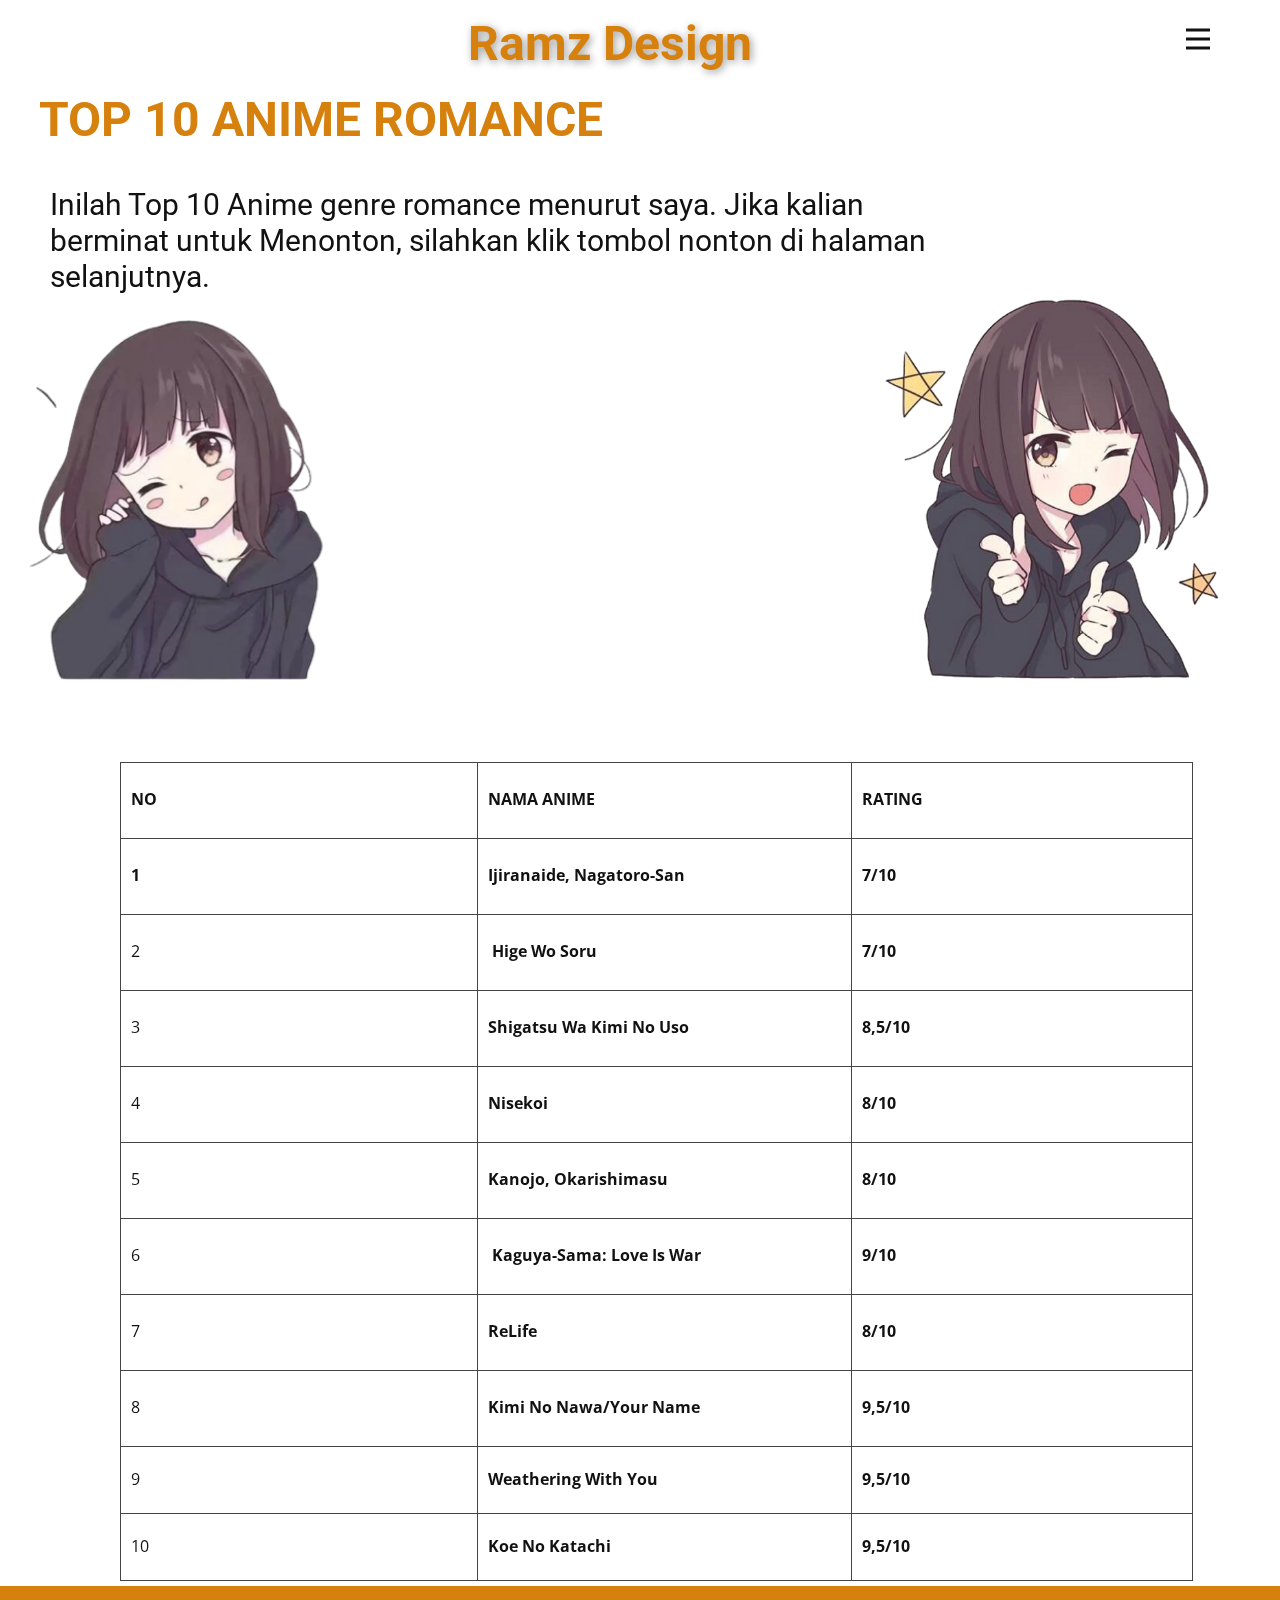
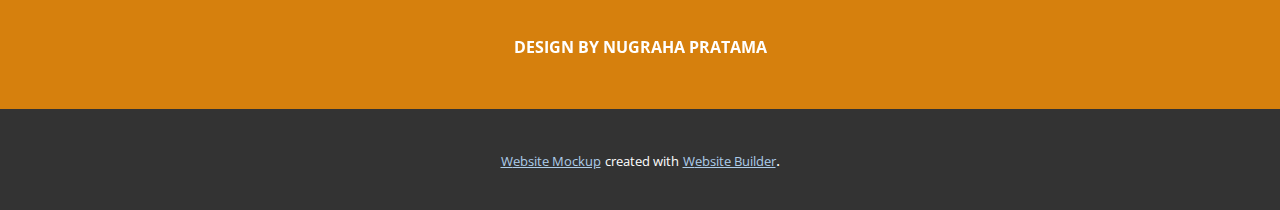
<file: index.html>
<!DOCTYPE html>
<html style="font-size: 16px;" lang="en"><head>
    <meta name="viewport" content="width=device-width, initial-scale=1.0">
    <meta charset="utf-8">
    <meta name="keywords" content="Ramz Design, TOP 10 ANIME ROMANCE​">
    <meta name="description" content="">
    <title>Home</title>
    <link rel="stylesheet" href="nicepage.css" media="screen">
<link rel="stylesheet" href="Home.css" media="screen">
    <script class="u-script" type="text/javascript" src="jquery.js" defer=""></script>
    <script class="u-script" type="text/javascript" src="nicepage.js" defer=""></script>
    <meta name="generator" content="Nicepage 5.9.10, nicepage.com">
    <link id="u-theme-google-font" rel="stylesheet" href="https://fonts.googleapis.com/css?family=Roboto:100,100i,300,300i,400,400i,500,500i,700,700i,900,900i|Open+Sans:300,300i,400,400i,500,500i,600,600i,700,700i,800,800i">
    
    
    
    <script type="application/ld+json">{
		"@context": "http://schema.org",
		"@type": "Organization",
		"name": ""
}</script>
    <meta name="theme-color" content="#478ac9">
    <meta property="og:title" content="Home">
    <meta property="og:type" content="website">
  <meta data-intl-tel-input-cdn-path="intlTelInput/"></head>
  <body data-home-page="Home.html" data-home-page-title="Home" class="u-body u-xl-mode" data-lang="en"><header class="u-clearfix u-header u-header" id="sec-1bed"><div class="u-clearfix u-sheet u-sheet-1">
        <h2 class="u-text u-text-custom-color-1 u-text-default u-text-1" data-animation-name="customAnimationIn" data-animation-duration="1000">Ramz Design</h2>
        <nav class="u-menu u-menu-hamburger u-offcanvas u-menu-1" data-responsive-from="XL">
          <div class="menu-collapse" style="font-size: 1rem; letter-spacing: 0px;">
            <a class="u-button-style u-custom-left-right-menu-spacing u-custom-padding-bottom u-custom-top-bottom-menu-spacing u-nav-link u-text-active-palette-1-base u-text-hover-palette-2-base" href="#">
              <svg class="u-svg-link" viewBox="0 0 24 24"><use xmlns:xlink="http://www.w3.org/1999/xlink" xlink:href="#menu-hamburger"></use></svg>
              <svg class="u-svg-content" version="1.1" id="menu-hamburger" viewBox="0 0 16 16" x="0px" y="0px" xmlns:xlink="http://www.w3.org/1999/xlink" xmlns="http://www.w3.org/2000/svg"><g><rect y="1" width="16" height="2"></rect><rect y="7" width="16" height="2"></rect><rect y="13" width="16" height="2"></rect>
</g></svg>
            </a>
          </div>
          <div class="u-nav-container">
            <ul class="u-nav u-unstyled u-nav-1"><li class="u-nav-item"><a class="u-button-style u-nav-link u-text-active-palette-1-base u-text-hover-palette-2-base" href="Home.html" style="padding: 10px 20px;">Home</a>
</li><li class="u-nav-item"><a class="u-button-style u-nav-link u-text-active-palette-1-base u-text-hover-palette-2-base" href="About.html" style="padding: 10px 20px;">About</a>
</li><li class="u-nav-item"><a class="u-button-style u-nav-link u-text-active-palette-1-base u-text-hover-palette-2-base" href="Contact.html" style="padding: 10px 20px;">Contact</a>
</li><li class="u-nav-item"><a class="u-button-style u-nav-link u-text-active-palette-1-base u-text-hover-palette-2-base" href="Page-1.html" style="padding: 10px 20px;">Page 1</a>
</li><li class="u-nav-item"><a class="u-button-style u-nav-link u-text-active-palette-1-base u-text-hover-palette-2-base" href="Page-2.html" style="padding: 10px 20px;">Page 2</a>
</li></ul>
          </div>
          <div class="u-nav-container-collapse">
            <div class="u-black u-container-style u-inner-container-layout u-opacity u-opacity-95 u-sidenav">
              <div class="u-inner-container-layout u-sidenav-overflow">
                <div class="u-menu-close"></div>
                <ul class="u-align-center u-nav u-popupmenu-items u-unstyled u-nav-2"><li class="u-nav-item"><a class="u-button-style u-nav-link" href="Home.html">Home</a>
</li><li class="u-nav-item"><a class="u-button-style u-nav-link" href="About.html">About</a>
</li><li class="u-nav-item"><a class="u-button-style u-nav-link" href="Contact.html">Contact</a>
</li><li class="u-nav-item"><a class="u-button-style u-nav-link" href="Page-1.html">Page 1</a>
</li><li class="u-nav-item"><a class="u-button-style u-nav-link" href="Page-2.html">Page 2</a>
</li></ul>
              </div>
            </div>
            <div class="u-black u-menu-overlay u-opacity u-opacity-70"></div>
          </div>
        </nav>
      </div></header>
    <section class="u-clearfix u-section-1" id="sec-a14a">
      <h2 class="u-text u-text-custom-color-1 u-text-default u-text-1" data-animation-name="customAnimationIn" data-animation-duration="1000" data-animation-direction="">TOP 10 ANIME ROMANCE<span style="font-weight: 700;"></span>
      </h2>
      <img class="u-image u-image-contain u-image-default u-image-1" src="images/image.png" alt="" data-image-width="1024" data-image-height="1165" data-animation-name="customAnimationIn" data-animation-duration="1000" data-animation-direction="">
      <h5 class="u-text u-text-2" data-animation-name="customAnimationIn" data-animation-duration="1000" data-animation-direction="">Inilah Top 10 Anime genre romance menurut saya. Jika kalian berminat untuk Menonton, silahkan klik tombol nonton di halaman selanjutnya.</h5>
      <img class="u-image u-image-contain u-image-default u-image-2" src="images/image1.png" alt="" data-image-width="357" data-image-height="364" data-animation-name="customAnimationIn" data-animation-duration="1000">
    </section>
    <section class="u-clearfix u-section-2" id="sec-cd60">
      <div class="u-clearfix u-sheet u-sheet-1">
        <h2 class="u-text u-text-custom-color-1 u-text-default u-text-1" data-animation-name="customAnimationIn" data-animation-duration="1000" data-animation-direction="">RATING</h2>
        <div class="u-table u-table-responsive u-table-1">
          <table class="u-table-entity">
            <colgroup>
              <col width="33.3%">
              <col width="34.9%">
              <col width="31.8%">
            </colgroup>
            <tbody class="u-table-body">
              <tr style="height: 76px;">
                <td class="u-border-1 u-border-grey-dark-1 u-table-cell u-table-cell-1">NO</td>
                <td class="u-border-1 u-border-grey-dark-1 u-table-cell u-table-cell-2">NAMA ANIME</td>
                <td class="u-border-1 u-border-grey-dark-1 u-table-cell u-table-cell-3">RATING</td>
              </tr>
              <tr style="height: 76px;">
                <td class="u-border-1 u-border-grey-dark-1 u-table-cell u-table-cell-4">1</td>
                <td class="u-border-1 u-border-grey-dark-1 u-table-cell u-table-cell-5">Ijiranaide, Nagatoro-San</td>
                <td class="u-border-1 u-border-grey-dark-1 u-table-cell u-table-cell-6">7/10</td>
              </tr>
              <tr style="height: 76px;">
                <td class="u-border-1 u-border-grey-dark-1 u-table-cell">2</td>
                <td class="u-border-1 u-border-grey-dark-1 u-table-cell u-table-cell-8">&nbsp;Hige Wo Soru</td>
                <td class="u-border-1 u-border-grey-dark-1 u-table-cell u-table-cell-9">7/10</td>
              </tr>
              <tr style="height: 76px;">
                <td class="u-border-1 u-border-grey-dark-1 u-table-cell">3</td>
                <td class="u-border-1 u-border-grey-dark-1 u-table-cell u-table-cell-11">Shigatsu Wa Kimi No Uso</td>
                <td class="u-border-1 u-border-grey-dark-1 u-table-cell u-table-cell-12">8,5/10</td>
              </tr>
              <tr style="height: 76px;">
                <td class="u-border-1 u-border-grey-dark-1 u-table-cell">4</td>
                <td class="u-border-1 u-border-grey-dark-1 u-table-cell u-table-cell-14">Nisekoi</td>
                <td class="u-border-1 u-border-grey-dark-1 u-table-cell u-table-cell-15">8/10</td>
              </tr>
              <tr style="height: 76px;">
                <td class="u-border-1 u-border-grey-dark-1 u-table-cell">5</td>
                <td class="u-border-1 u-border-grey-dark-1 u-table-cell u-table-cell-17">Kanojo, Okarishimasu</td>
                <td class="u-border-1 u-border-grey-dark-1 u-table-cell u-table-cell-18">8/10</td>
              </tr>
              <tr style="height: 76px;">
                <td class="u-border-1 u-border-grey-dark-1 u-table-cell">6</td>
                <td class="u-border-1 u-border-grey-dark-1 u-table-cell u-table-cell-20">&nbsp;Kaguya-Sama: Love Is War</td>
                <td class="u-border-1 u-border-grey-dark-1 u-table-cell u-table-cell-21">9/10</td>
              </tr>
              <tr style="height: 76px;">
                <td class="u-border-1 u-border-grey-dark-1 u-table-cell">7</td>
                <td class="u-border-1 u-border-grey-dark-1 u-table-cell u-table-cell-23">ReLife</td>
                <td class="u-border-1 u-border-grey-dark-1 u-table-cell u-table-cell-24">8/10</td>
              </tr>
              <tr style="height: 76px;">
                <td class="u-border-1 u-border-grey-dark-1 u-table-cell">8</td>
                <td class="u-border-1 u-border-grey-dark-1 u-table-cell u-table-cell-26">Kimi No Nawa/Your Name</td>
                <td class="u-border-1 u-border-grey-dark-1 u-table-cell u-table-cell-27">9,5/10</td>
              </tr>
              <tr style="height: 67px;">
                <td class="u-border-1 u-border-grey-dark-1 u-table-cell">9</td>
                <td class="u-border-1 u-border-grey-dark-1 u-table-cell u-table-cell-29">Weathering With You</td>
                <td class="u-border-1 u-border-grey-dark-1 u-table-cell u-table-cell-30">9,5/10</td>
              </tr>
              <tr style="height: 67px;">
                <td class="u-border-1 u-border-grey-dark-1 u-table-cell">10</td>
                <td class="u-border-1 u-border-grey-dark-1 u-table-cell u-table-cell-32">Koe No Katachi</td>
                <td class="u-border-1 u-border-grey-dark-1 u-table-cell u-table-cell-33">9,5/10</td>
              </tr>
            </tbody>
          </table>
        </div>
      </div>
    </section>
    
    
    <footer class="u-align-center u-clearfix u-custom-color-1 u-footer u-footer" id="sec-405f"><div class="u-clearfix u-sheet u-sheet-1">
        <p class="u-small-text u-text u-text-variant u-text-1">DESIGN BY NUGRAHA PRATAMA</p>
      </div></footer>
    <section class="u-backlink u-clearfix u-grey-80">
      <a class="u-link" href="https://nicepage.com/website-mockup" target="_blank">
        <span>Website Mockup</span>
      </a>
      <p class="u-text">
        <span>created with</span>
      </p>
      <a class="u-link" href="https://nicepage.online" target="_blank">
        <span>Website Builder</span>
      </a>. 
    </section>
  
</body></html>
</file>
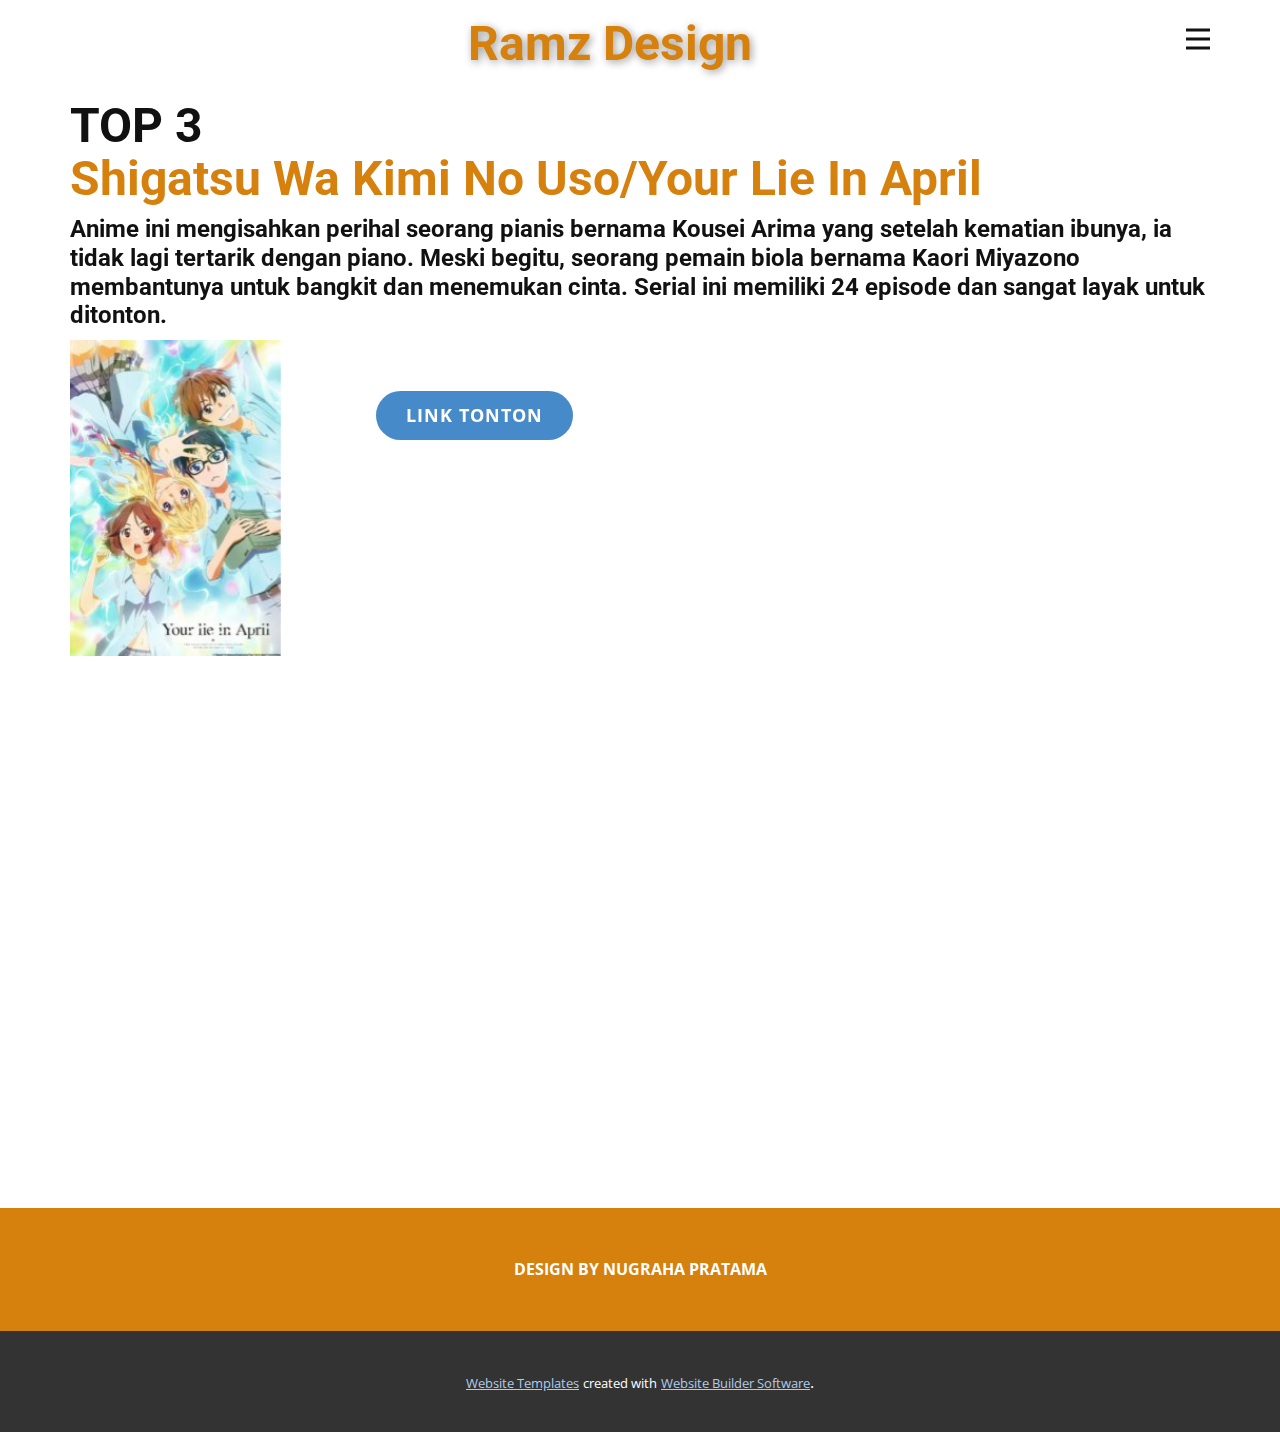
<file: About.html>
<!DOCTYPE html>
<html style="font-size: 16px;" lang="en"><head>
    <meta name="viewport" content="width=device-width, initial-scale=1.0">
    <meta charset="utf-8">
    <meta name="keywords" content="Ramz Design, TOP 3, Shigatsu Wa Kimi No Uso/Your Lie In April​, TOP 4, Nisekoi">
    <meta name="description" content="">
    <title>About</title>
    <link rel="stylesheet" href="nicepage.css" media="screen">
<link rel="stylesheet" href="About.css" media="screen">
    <script class="u-script" type="text/javascript" src="jquery.js" defer=""></script>
    <script class="u-script" type="text/javascript" src="nicepage.js" defer=""></script>
    <meta name="generator" content="Nicepage 5.9.10, nicepage.com">
    <link id="u-theme-google-font" rel="stylesheet" href="https://fonts.googleapis.com/css?family=Roboto:100,100i,300,300i,400,400i,500,500i,700,700i,900,900i|Open+Sans:300,300i,400,400i,500,500i,600,600i,700,700i,800,800i">
    
    
    
    <script type="application/ld+json">{
		"@context": "http://schema.org",
		"@type": "Organization",
		"name": ""
}</script>
    <meta name="theme-color" content="#478ac9">
    <meta property="og:title" content="About">
    <meta property="og:type" content="website">
  <meta data-intl-tel-input-cdn-path="intlTelInput/"></head>
  <body class="u-body u-xl-mode" data-lang="en"><header class="u-clearfix u-header u-header" id="sec-1bed"><div class="u-clearfix u-sheet u-sheet-1">
        <h2 class="u-text u-text-custom-color-1 u-text-default u-text-1" data-animation-name="customAnimationIn" data-animation-duration="1000">Ramz Design</h2>
        <nav class="u-menu u-menu-hamburger u-offcanvas u-menu-1" data-responsive-from="XL">
          <div class="menu-collapse" style="font-size: 1rem; letter-spacing: 0px;">
            <a class="u-button-style u-custom-left-right-menu-spacing u-custom-padding-bottom u-custom-top-bottom-menu-spacing u-nav-link u-text-active-palette-1-base u-text-hover-palette-2-base" href="#">
              <svg class="u-svg-link" viewBox="0 0 24 24"><use xmlns:xlink="http://www.w3.org/1999/xlink" xlink:href="#menu-hamburger"></use></svg>
              <svg class="u-svg-content" version="1.1" id="menu-hamburger" viewBox="0 0 16 16" x="0px" y="0px" xmlns:xlink="http://www.w3.org/1999/xlink" xmlns="http://www.w3.org/2000/svg"><g><rect y="1" width="16" height="2"></rect><rect y="7" width="16" height="2"></rect><rect y="13" width="16" height="2"></rect>
</g></svg>
            </a>
          </div>
          <div class="u-nav-container">
            <ul class="u-nav u-unstyled u-nav-1"><li class="u-nav-item"><a class="u-button-style u-nav-link u-text-active-palette-1-base u-text-hover-palette-2-base" href="Home.html" style="padding: 10px 20px;">Home</a>
</li><li class="u-nav-item"><a class="u-button-style u-nav-link u-text-active-palette-1-base u-text-hover-palette-2-base" href="About.html" style="padding: 10px 20px;">About</a>
</li><li class="u-nav-item"><a class="u-button-style u-nav-link u-text-active-palette-1-base u-text-hover-palette-2-base" href="Contact.html" style="padding: 10px 20px;">Contact</a>
</li><li class="u-nav-item"><a class="u-button-style u-nav-link u-text-active-palette-1-base u-text-hover-palette-2-base" href="Page-1.html" style="padding: 10px 20px;">Page 1</a>
</li><li class="u-nav-item"><a class="u-button-style u-nav-link u-text-active-palette-1-base u-text-hover-palette-2-base" href="Page-2.html" style="padding: 10px 20px;">Page 2</a>
</li></ul>
          </div>
          <div class="u-nav-container-collapse">
            <div class="u-black u-container-style u-inner-container-layout u-opacity u-opacity-95 u-sidenav">
              <div class="u-inner-container-layout u-sidenav-overflow">
                <div class="u-menu-close"></div>
                <ul class="u-align-center u-nav u-popupmenu-items u-unstyled u-nav-2"><li class="u-nav-item"><a class="u-button-style u-nav-link" href="Home.html">Home</a>
</li><li class="u-nav-item"><a class="u-button-style u-nav-link" href="About.html">About</a>
</li><li class="u-nav-item"><a class="u-button-style u-nav-link" href="Contact.html">Contact</a>
</li><li class="u-nav-item"><a class="u-button-style u-nav-link" href="Page-1.html">Page 1</a>
</li><li class="u-nav-item"><a class="u-button-style u-nav-link" href="Page-2.html">Page 2</a>
</li></ul>
              </div>
            </div>
            <div class="u-black u-menu-overlay u-opacity u-opacity-70"></div>
          </div>
        </nav>
      </div></header>
    <section class="u-clearfix u-section-1" id="sec-1c76">
      <div class="u-clearfix u-sheet u-sheet-1">
        <h2 class="u-text u-text-default u-text-1" data-animation-name="customAnimationIn" data-animation-duration="1000">TOP 3</h2>
        <h2 class="u-text u-text-custom-color-1 u-text-default u-text-2" data-animation-name="customAnimationIn" data-animation-duration="1000">Shigatsu Wa Kimi No Uso/Your Lie In April </h2>
        <h4 class="u-text u-text-default u-text-3" data-animation-name="customAnimationIn" data-animation-direction="" data-animation-duration="1000">Anime ini mengisahkan perihal seorang pianis bernama Kousei Arima yang setelah kematian ibunya, ia tidak lagi tertarik dengan piano. Meski begitu, seorang pemain biola bernama Kaori Miyazono membantunya untuk bangkit dan menemukan cinta. Serial ini memiliki 24 episode dan sangat layak untuk ditonton.</h4>
        <a href="https://www.bilibili.tv/id/play/35121" class="u-btn u-btn-round u-button-style u-hover-palette-1-light-1 u-palette-1-base u-radius-50 u-btn-1" data-animation-name="bounceIn" data-animation-duration="0" data-animation-direction="">LINK TONTON</a>
        <img class="u-image u-image-default u-image-1" src="images/image3.png" alt="" data-image-width="200" data-image-height="300" data-animation-name="bounceIn" data-animation-duration="1000" data-animation-direction="">
      </div>
    </section>
    <section class="u-clearfix u-section-2" id="sec-9d70">
      <div class="u-clearfix u-sheet u-sheet-1">
        <h2 class="u-text u-text-default u-text-1" data-animation-name="customAnimationIn" data-animation-duration="1000">TOP 4</h2>
        <h2 class="u-text u-text-custom-color-1 u-text-default u-text-2" data-animation-name="customAnimationIn" data-animation-duration="1000">Nisekoi</h2>
        <h4 class="u-text u-text-default u-text-3" data-animation-name="customAnimationIn" data-animation-direction="" data-animation-duration="1000">Nisekoi adalah anak dari yakuza yang memiliki keinginan untuk hidup normal bersama dengan gadis idamannya. Walau begitu, keinginaan tersebut tidak dapat terwujud dengan mulus begitu saja. Kisah romantis ini diwarnai dengan kericuhan ketika Nisekoi mendapat serangan dari gangster asal Amerika.</h4>
        <img class="u-image u-image-default u-image-1" src="images/image4.png" alt="" data-image-width="200" data-image-height="300" data-animation-name="bounceIn" data-animation-duration="1000" data-animation-direction="">
        <a href="https://nontonanimeid.fun/anime/nisekoi/" class="u-btn u-btn-round u-button-style u-hover-palette-1-light-1 u-palette-1-base u-radius-50 u-btn-1" data-animation-name="bounceIn" data-animation-duration="0" data-animation-direction="">LINK TONTON</a>
      </div>
    </section>
    
    
    <footer class="u-align-center u-clearfix u-custom-color-1 u-footer u-footer" id="sec-405f"><div class="u-clearfix u-sheet u-sheet-1">
        <p class="u-small-text u-text u-text-variant u-text-1">DESIGN BY NUGRAHA PRATAMA</p>
      </div></footer>
    <section class="u-backlink u-clearfix u-grey-80">
      <a class="u-link" href="https://nicepage.com/website-templates" target="_blank">
        <span>Website Templates</span>
      </a>
      <p class="u-text">
        <span>created with</span>
      </p>
      <a class="u-link" href="" target="_blank">
        <span>Website Builder Software</span>
      </a>. 
    </section>
  
</body></html>
</file>
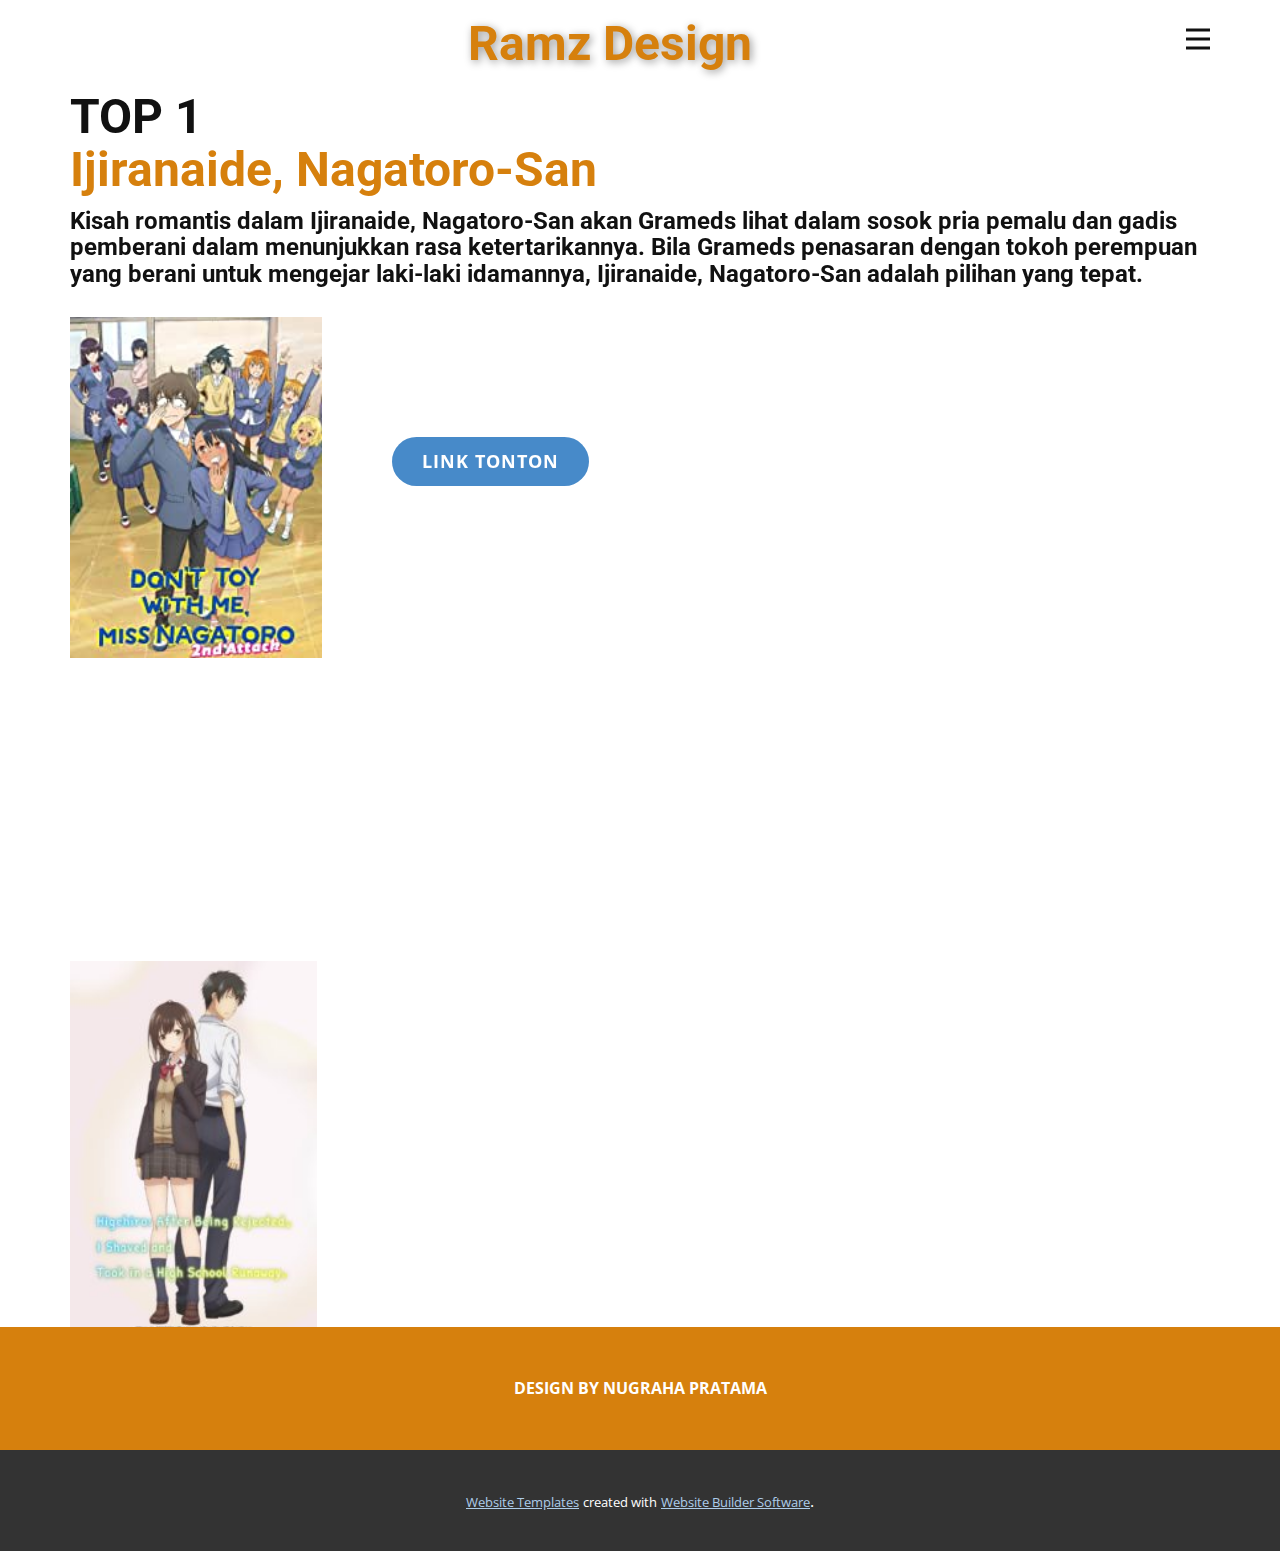
<file: Contact.html>
<!DOCTYPE html>
<html style="font-size: 16px;" lang="en"><head>
    <meta name="viewport" content="width=device-width, initial-scale=1.0">
    <meta charset="utf-8">
    <meta name="keywords" content="Ramz Design, TOP 1​, Ijiranaide, Nagatoro-San, Kisah romantis dalam Ijiranaide, Nagatoro-San akan&nbsp;Grameds&nbsp;lihat dalam sosok pria pemalu dan gadis pemberani dalam menunjukkan rasa ketertarikannya. Bila&nbsp;Grameds&nbsp;penasaran dengan tokoh perempuan yang berani untuk mengejar laki-laki idamannya, Ijiranaide, Nagatoro-San adalah pilihan yang tepat., TOP 2​, Hige Wo Soru. Soshite Joshikousei Wo Hirou, Anime ini berkisah mengenai seorang pegawai kantoran biasa bernama Yoshida yang sedang menuju ke rumah dalam keadaan setengah sadar. Pada keesokan paginya, secara tiba-tiba ia menemukan seorang gadis SMA bernama Sayu Ogiwara yang menginap di apartemennya. Ternyata, gadis tersebut sedang kabur dari rumah.">
    <meta name="description" content="">
    <title>Contact</title>
    <link rel="stylesheet" href="nicepage.css" media="screen">
<link rel="stylesheet" href="Contact.css" media="screen">
    <script class="u-script" type="text/javascript" src="jquery.js" defer=""></script>
    <script class="u-script" type="text/javascript" src="nicepage.js" defer=""></script>
    <meta name="generator" content="Nicepage 5.9.10, nicepage.com">
    <link id="u-theme-google-font" rel="stylesheet" href="https://fonts.googleapis.com/css?family=Roboto:100,100i,300,300i,400,400i,500,500i,700,700i,900,900i|Open+Sans:300,300i,400,400i,500,500i,600,600i,700,700i,800,800i">
    
    
    
    <script type="application/ld+json">{
		"@context": "http://schema.org",
		"@type": "Organization",
		"name": ""
}</script>
    <meta name="theme-color" content="#478ac9">
    <meta property="og:title" content="Contact">
    <meta property="og:type" content="website">
  <meta data-intl-tel-input-cdn-path="intlTelInput/"></head>
  <body class="u-body u-xl-mode" data-lang="en"><header class="u-clearfix u-header u-header" id="sec-1bed"><div class="u-clearfix u-sheet u-sheet-1">
        <h2 class="u-text u-text-custom-color-1 u-text-default u-text-1" data-animation-name="customAnimationIn" data-animation-duration="1000">Ramz Design</h2>
        <nav class="u-menu u-menu-hamburger u-offcanvas u-menu-1" data-responsive-from="XL">
          <div class="menu-collapse" style="font-size: 1rem; letter-spacing: 0px;">
            <a class="u-button-style u-custom-left-right-menu-spacing u-custom-padding-bottom u-custom-top-bottom-menu-spacing u-nav-link u-text-active-palette-1-base u-text-hover-palette-2-base" href="#">
              <svg class="u-svg-link" viewBox="0 0 24 24"><use xmlns:xlink="http://www.w3.org/1999/xlink" xlink:href="#menu-hamburger"></use></svg>
              <svg class="u-svg-content" version="1.1" id="menu-hamburger" viewBox="0 0 16 16" x="0px" y="0px" xmlns:xlink="http://www.w3.org/1999/xlink" xmlns="http://www.w3.org/2000/svg"><g><rect y="1" width="16" height="2"></rect><rect y="7" width="16" height="2"></rect><rect y="13" width="16" height="2"></rect>
</g></svg>
            </a>
          </div>
          <div class="u-nav-container">
            <ul class="u-nav u-unstyled u-nav-1"><li class="u-nav-item"><a class="u-button-style u-nav-link u-text-active-palette-1-base u-text-hover-palette-2-base" href="Home.html" style="padding: 10px 20px;">Home</a>
</li><li class="u-nav-item"><a class="u-button-style u-nav-link u-text-active-palette-1-base u-text-hover-palette-2-base" href="About.html" style="padding: 10px 20px;">About</a>
</li><li class="u-nav-item"><a class="u-button-style u-nav-link u-text-active-palette-1-base u-text-hover-palette-2-base" href="Contact.html" style="padding: 10px 20px;">Contact</a>
</li><li class="u-nav-item"><a class="u-button-style u-nav-link u-text-active-palette-1-base u-text-hover-palette-2-base" href="Page-1.html" style="padding: 10px 20px;">Page 1</a>
</li><li class="u-nav-item"><a class="u-button-style u-nav-link u-text-active-palette-1-base u-text-hover-palette-2-base" href="Page-2.html" style="padding: 10px 20px;">Page 2</a>
</li></ul>
          </div>
          <div class="u-nav-container-collapse">
            <div class="u-black u-container-style u-inner-container-layout u-opacity u-opacity-95 u-sidenav">
              <div class="u-inner-container-layout u-sidenav-overflow">
                <div class="u-menu-close"></div>
                <ul class="u-align-center u-nav u-popupmenu-items u-unstyled u-nav-2"><li class="u-nav-item"><a class="u-button-style u-nav-link" href="Home.html">Home</a>
</li><li class="u-nav-item"><a class="u-button-style u-nav-link" href="About.html">About</a>
</li><li class="u-nav-item"><a class="u-button-style u-nav-link" href="Contact.html">Contact</a>
</li><li class="u-nav-item"><a class="u-button-style u-nav-link" href="Page-1.html">Page 1</a>
</li><li class="u-nav-item"><a class="u-button-style u-nav-link" href="Page-2.html">Page 2</a>
</li></ul>
              </div>
            </div>
            <div class="u-black u-menu-overlay u-opacity u-opacity-70"></div>
          </div>
        </nav>
      </div></header>
    <section class="u-clearfix u-section-1" id="sec-5496">
      <div class="u-clearfix u-sheet u-valign-middle u-sheet-1">
        <h2 class="u-text u-text-default u-text-1" data-animation-name="customAnimationIn" data-animation-duration="1000">TOP 1 </h2>
        <h2 class="u-text u-text-custom-color-1 u-text-default u-text-2" data-animation-name="customAnimationIn" data-animation-duration="1000" data-animation-direction="">Ijiranaide, Nagatoro-San</h2>
        <h2 class="u-text u-text-default u-text-3" data-animation-name="customAnimationIn" data-animation-duration="1000" data-animation-direction="">Kisah romantis dalam Ijiranaide, Nagatoro-San akan&nbsp;Grameds&nbsp;lihat dalam sosok pria pemalu dan gadis pemberani dalam menunjukkan rasa ketertarikannya. Bila&nbsp;Grameds&nbsp;penasaran dengan tokoh perempuan yang berani untuk mengejar laki-laki idamannya, Ijiranaide, Nagatoro-San adalah pilihan yang tepat.</h2>
        <img class="u-image u-image-default u-image-1" src="images/Ijiranaide-Nagatoro-San-2021.jpg" alt="" data-image-width="190" data-image-height="281" data-animation-name="bounceIn" data-animation-duration="1000" data-animation-direction="">
        <a href="https://www.bilibili.tv/id/video/2040416584" class="u-btn u-btn-round u-button-style u-hover-palette-1-light-1 u-palette-1-base u-radius-50 u-btn-1" data-animation-name="bounceIn" data-animation-duration="0" data-animation-direction="">LINK TONTON</a>
      </div>
    </section>
    <section class="u-clearfix u-section-2" id="sec-7579">
      <div class="u-clearfix u-sheet u-sheet-1">
        <h2 class="u-text u-text-default u-text-1" data-animation-name="customAnimationIn" data-animation-duration="1000">TOP 2 </h2>
        <h2 class="u-text u-text-custom-color-1 u-text-default u-text-2" data-animation-name="customAnimationIn" data-animation-duration="1000" data-animation-direction="">Hige Wo Soru. Soshite Joshikousei Wo Hirou</h2>
        <h2 class="u-text u-text-default u-text-3" data-animation-name="customAnimationIn" data-animation-duration="1000" data-animation-direction="">Anime ini berkisah mengenai seorang pegawai kantoran biasa bernama Yoshida yang sedang menuju ke rumah dalam keadaan setengah sadar. Pada keesokan paginya, secara tiba-tiba ia menemukan seorang gadis SMA bernama Sayu Ogiwara yang menginap di apartemennya. Ternyata, gadis tersebut sedang kabur dari rumah.</h2>
        <img class="u-image u-image-default u-image-1" src="images/image2.png" alt="" data-image-width="200" data-image-height="300">
        <a href="https://www.bilibili.tv/id/video/2049891761" class="u-btn u-btn-round u-button-style u-hover-palette-1-light-1 u-palette-1-base u-radius-50 u-btn-1" data-animation-name="bounceIn" data-animation-duration="0" data-animation-direction="">LINK TONTON</a>
      </div>
    </section>
    
    
    <footer class="u-align-center u-clearfix u-custom-color-1 u-footer u-footer" id="sec-405f"><div class="u-clearfix u-sheet u-sheet-1">
        <p class="u-small-text u-text u-text-variant u-text-1">DESIGN BY NUGRAHA PRATAMA</p>
      </div></footer>
    <section class="u-backlink u-clearfix u-grey-80">
      <a class="u-link" href="https://nicepage.com/website-templates" target="_blank">
        <span>Website Templates</span>
      </a>
      <p class="u-text">
        <span>created with</span>
      </p>
      <a class="u-link" href="" target="_blank">
        <span>Website Builder Software</span>
      </a>. 
    </section>
  
</body></html>
</file>
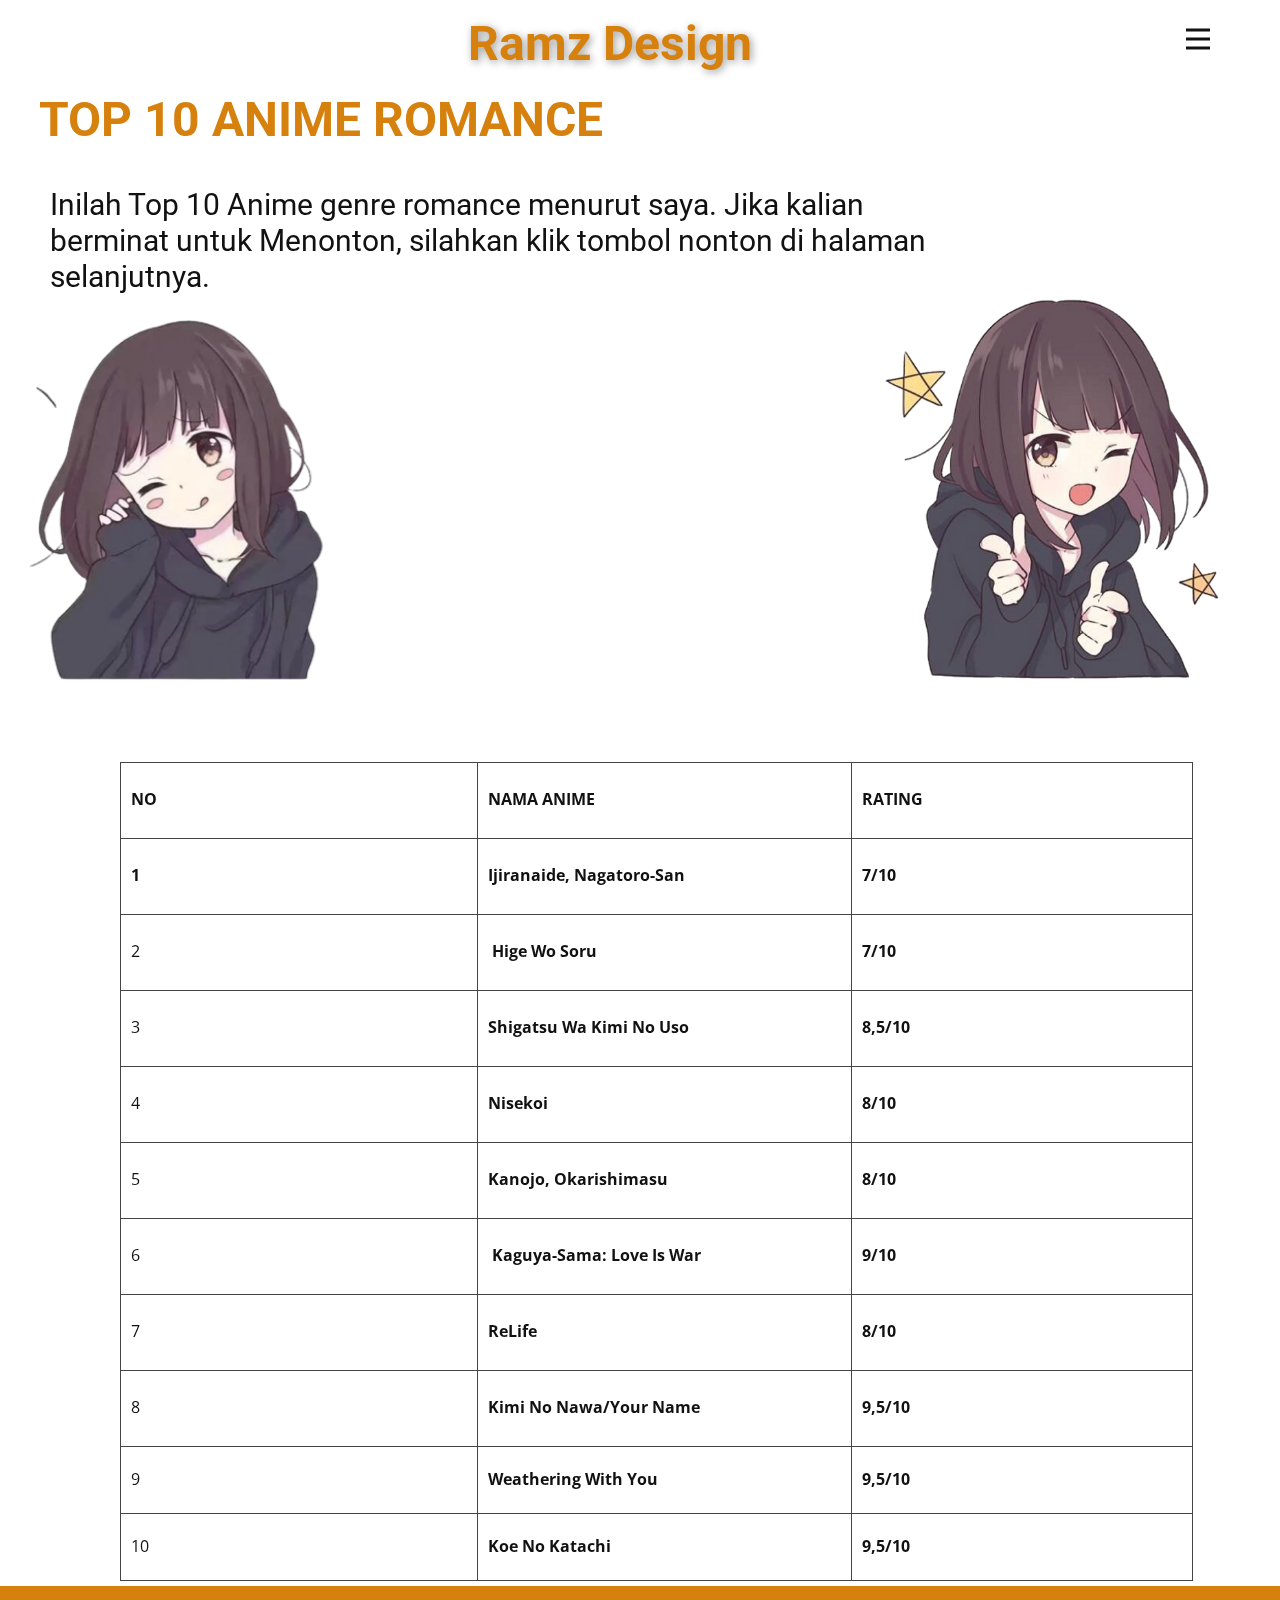
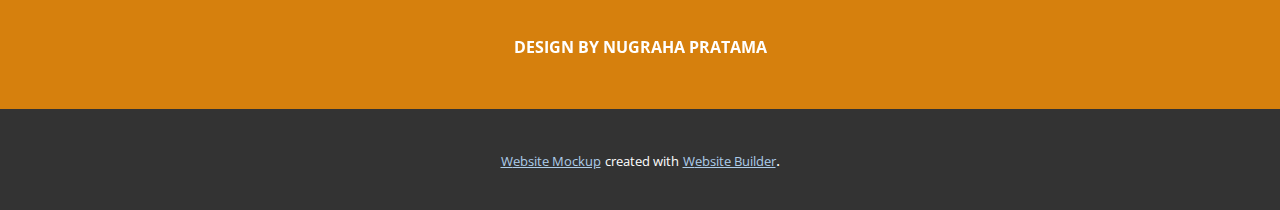
<file: Home.html>
<!DOCTYPE html>
<html style="font-size: 16px;" lang="en"><head>
    <meta name="viewport" content="width=device-width, initial-scale=1.0">
    <meta charset="utf-8">
    <meta name="keywords" content="Ramz Design, TOP 10 ANIME ROMANCE​">
    <meta name="description" content="">
    <title>Home</title>
    <link rel="stylesheet" href="nicepage.css" media="screen">
<link rel="stylesheet" href="Home.css" media="screen">
    <script class="u-script" type="text/javascript" src="jquery.js" defer=""></script>
    <script class="u-script" type="text/javascript" src="nicepage.js" defer=""></script>
    <meta name="generator" content="Nicepage 5.9.10, nicepage.com">
    <link id="u-theme-google-font" rel="stylesheet" href="https://fonts.googleapis.com/css?family=Roboto:100,100i,300,300i,400,400i,500,500i,700,700i,900,900i|Open+Sans:300,300i,400,400i,500,500i,600,600i,700,700i,800,800i">
    
    
    
    <script type="application/ld+json">{
		"@context": "http://schema.org",
		"@type": "Organization",
		"name": ""
}</script>
    <meta name="theme-color" content="#478ac9">
    <meta property="og:title" content="Home">
    <meta property="og:type" content="website">
  <meta data-intl-tel-input-cdn-path="intlTelInput/"></head>
  <body class="u-body u-xl-mode" data-lang="en"><header class="u-clearfix u-header u-header" id="sec-1bed"><div class="u-clearfix u-sheet u-sheet-1">
        <h2 class="u-text u-text-custom-color-1 u-text-default u-text-1" data-animation-name="customAnimationIn" data-animation-duration="1000">Ramz Design</h2>
        <nav class="u-menu u-menu-hamburger u-offcanvas u-menu-1" data-responsive-from="XL">
          <div class="menu-collapse" style="font-size: 1rem; letter-spacing: 0px;">
            <a class="u-button-style u-custom-left-right-menu-spacing u-custom-padding-bottom u-custom-top-bottom-menu-spacing u-nav-link u-text-active-palette-1-base u-text-hover-palette-2-base" href="#">
              <svg class="u-svg-link" viewBox="0 0 24 24"><use xmlns:xlink="http://www.w3.org/1999/xlink" xlink:href="#menu-hamburger"></use></svg>
              <svg class="u-svg-content" version="1.1" id="menu-hamburger" viewBox="0 0 16 16" x="0px" y="0px" xmlns:xlink="http://www.w3.org/1999/xlink" xmlns="http://www.w3.org/2000/svg"><g><rect y="1" width="16" height="2"></rect><rect y="7" width="16" height="2"></rect><rect y="13" width="16" height="2"></rect>
</g></svg>
            </a>
          </div>
          <div class="u-nav-container">
            <ul class="u-nav u-unstyled u-nav-1"><li class="u-nav-item"><a class="u-button-style u-nav-link u-text-active-palette-1-base u-text-hover-palette-2-base" href="Home.html" style="padding: 10px 20px;">Home</a>
</li><li class="u-nav-item"><a class="u-button-style u-nav-link u-text-active-palette-1-base u-text-hover-palette-2-base" href="About.html" style="padding: 10px 20px;">About</a>
</li><li class="u-nav-item"><a class="u-button-style u-nav-link u-text-active-palette-1-base u-text-hover-palette-2-base" href="Contact.html" style="padding: 10px 20px;">Contact</a>
</li><li class="u-nav-item"><a class="u-button-style u-nav-link u-text-active-palette-1-base u-text-hover-palette-2-base" href="Page-1.html" style="padding: 10px 20px;">Page 1</a>
</li><li class="u-nav-item"><a class="u-button-style u-nav-link u-text-active-palette-1-base u-text-hover-palette-2-base" href="Page-2.html" style="padding: 10px 20px;">Page 2</a>
</li></ul>
          </div>
          <div class="u-nav-container-collapse">
            <div class="u-black u-container-style u-inner-container-layout u-opacity u-opacity-95 u-sidenav">
              <div class="u-inner-container-layout u-sidenav-overflow">
                <div class="u-menu-close"></div>
                <ul class="u-align-center u-nav u-popupmenu-items u-unstyled u-nav-2"><li class="u-nav-item"><a class="u-button-style u-nav-link" href="Home.html">Home</a>
</li><li class="u-nav-item"><a class="u-button-style u-nav-link" href="About.html">About</a>
</li><li class="u-nav-item"><a class="u-button-style u-nav-link" href="Contact.html">Contact</a>
</li><li class="u-nav-item"><a class="u-button-style u-nav-link" href="Page-1.html">Page 1</a>
</li><li class="u-nav-item"><a class="u-button-style u-nav-link" href="Page-2.html">Page 2</a>
</li></ul>
              </div>
            </div>
            <div class="u-black u-menu-overlay u-opacity u-opacity-70"></div>
          </div>
        </nav>
      </div></header>
    <section class="u-clearfix u-section-1" id="sec-a14a">
      <h2 class="u-text u-text-custom-color-1 u-text-default u-text-1" data-animation-name="customAnimationIn" data-animation-duration="1000" data-animation-direction="">TOP 10 ANIME ROMANCE<span style="font-weight: 700;"></span>
      </h2>
      <img class="u-image u-image-contain u-image-default u-image-1" src="images/image.png" alt="" data-image-width="1024" data-image-height="1165" data-animation-name="customAnimationIn" data-animation-duration="1000" data-animation-direction="">
      <h5 class="u-text u-text-2" data-animation-name="customAnimationIn" data-animation-duration="1000" data-animation-direction="">Inilah Top 10 Anime genre romance menurut saya. Jika kalian berminat untuk Menonton, silahkan klik tombol nonton di halaman selanjutnya.</h5>
      <img class="u-image u-image-contain u-image-default u-image-2" src="images/image1.png" alt="" data-image-width="357" data-image-height="364" data-animation-name="customAnimationIn" data-animation-duration="1000">
    </section>
    <section class="u-clearfix u-section-2" id="sec-cd60">
      <div class="u-clearfix u-sheet u-sheet-1">
        <h2 class="u-text u-text-custom-color-1 u-text-default u-text-1" data-animation-name="customAnimationIn" data-animation-duration="1000" data-animation-direction="">RATING</h2>
        <div class="u-table u-table-responsive u-table-1">
          <table class="u-table-entity">
            <colgroup>
              <col width="33.3%">
              <col width="34.9%">
              <col width="31.8%">
            </colgroup>
            <tbody class="u-table-body">
              <tr style="height: 76px;">
                <td class="u-border-1 u-border-grey-dark-1 u-table-cell u-table-cell-1">NO</td>
                <td class="u-border-1 u-border-grey-dark-1 u-table-cell u-table-cell-2">NAMA ANIME</td>
                <td class="u-border-1 u-border-grey-dark-1 u-table-cell u-table-cell-3">RATING</td>
              </tr>
              <tr style="height: 76px;">
                <td class="u-border-1 u-border-grey-dark-1 u-table-cell u-table-cell-4">1</td>
                <td class="u-border-1 u-border-grey-dark-1 u-table-cell u-table-cell-5">Ijiranaide, Nagatoro-San</td>
                <td class="u-border-1 u-border-grey-dark-1 u-table-cell u-table-cell-6">7/10</td>
              </tr>
              <tr style="height: 76px;">
                <td class="u-border-1 u-border-grey-dark-1 u-table-cell">2</td>
                <td class="u-border-1 u-border-grey-dark-1 u-table-cell u-table-cell-8">&nbsp;Hige Wo Soru</td>
                <td class="u-border-1 u-border-grey-dark-1 u-table-cell u-table-cell-9">7/10</td>
              </tr>
              <tr style="height: 76px;">
                <td class="u-border-1 u-border-grey-dark-1 u-table-cell">3</td>
                <td class="u-border-1 u-border-grey-dark-1 u-table-cell u-table-cell-11">Shigatsu Wa Kimi No Uso</td>
                <td class="u-border-1 u-border-grey-dark-1 u-table-cell u-table-cell-12">8,5/10</td>
              </tr>
              <tr style="height: 76px;">
                <td class="u-border-1 u-border-grey-dark-1 u-table-cell">4</td>
                <td class="u-border-1 u-border-grey-dark-1 u-table-cell u-table-cell-14">Nisekoi</td>
                <td class="u-border-1 u-border-grey-dark-1 u-table-cell u-table-cell-15">8/10</td>
              </tr>
              <tr style="height: 76px;">
                <td class="u-border-1 u-border-grey-dark-1 u-table-cell">5</td>
                <td class="u-border-1 u-border-grey-dark-1 u-table-cell u-table-cell-17">Kanojo, Okarishimasu</td>
                <td class="u-border-1 u-border-grey-dark-1 u-table-cell u-table-cell-18">8/10</td>
              </tr>
              <tr style="height: 76px;">
                <td class="u-border-1 u-border-grey-dark-1 u-table-cell">6</td>
                <td class="u-border-1 u-border-grey-dark-1 u-table-cell u-table-cell-20">&nbsp;Kaguya-Sama: Love Is War</td>
                <td class="u-border-1 u-border-grey-dark-1 u-table-cell u-table-cell-21">9/10</td>
              </tr>
              <tr style="height: 76px;">
                <td class="u-border-1 u-border-grey-dark-1 u-table-cell">7</td>
                <td class="u-border-1 u-border-grey-dark-1 u-table-cell u-table-cell-23">ReLife</td>
                <td class="u-border-1 u-border-grey-dark-1 u-table-cell u-table-cell-24">8/10</td>
              </tr>
              <tr style="height: 76px;">
                <td class="u-border-1 u-border-grey-dark-1 u-table-cell">8</td>
                <td class="u-border-1 u-border-grey-dark-1 u-table-cell u-table-cell-26">Kimi No Nawa/Your Name</td>
                <td class="u-border-1 u-border-grey-dark-1 u-table-cell u-table-cell-27">9,5/10</td>
              </tr>
              <tr style="height: 67px;">
                <td class="u-border-1 u-border-grey-dark-1 u-table-cell">9</td>
                <td class="u-border-1 u-border-grey-dark-1 u-table-cell u-table-cell-29">Weathering With You</td>
                <td class="u-border-1 u-border-grey-dark-1 u-table-cell u-table-cell-30">9,5/10</td>
              </tr>
              <tr style="height: 67px;">
                <td class="u-border-1 u-border-grey-dark-1 u-table-cell">10</td>
                <td class="u-border-1 u-border-grey-dark-1 u-table-cell u-table-cell-32">Koe No Katachi</td>
                <td class="u-border-1 u-border-grey-dark-1 u-table-cell u-table-cell-33">9,5/10</td>
              </tr>
            </tbody>
          </table>
        </div>
      </div>
    </section>
    
    
    <footer class="u-align-center u-clearfix u-custom-color-1 u-footer u-footer" id="sec-405f"><div class="u-clearfix u-sheet u-sheet-1">
        <p class="u-small-text u-text u-text-variant u-text-1">DESIGN BY NUGRAHA PRATAMA</p>
      </div></footer>
    <section class="u-backlink u-clearfix u-grey-80">
      <a class="u-link" href="https://nicepage.com/website-mockup" target="_blank">
        <span>Website Mockup</span>
      </a>
      <p class="u-text">
        <span>created with</span>
      </p>
      <a class="u-link" href="https://nicepage.online" target="_blank">
        <span>Website Builder</span>
      </a>. 
    </section>
  
</body></html>
</file>
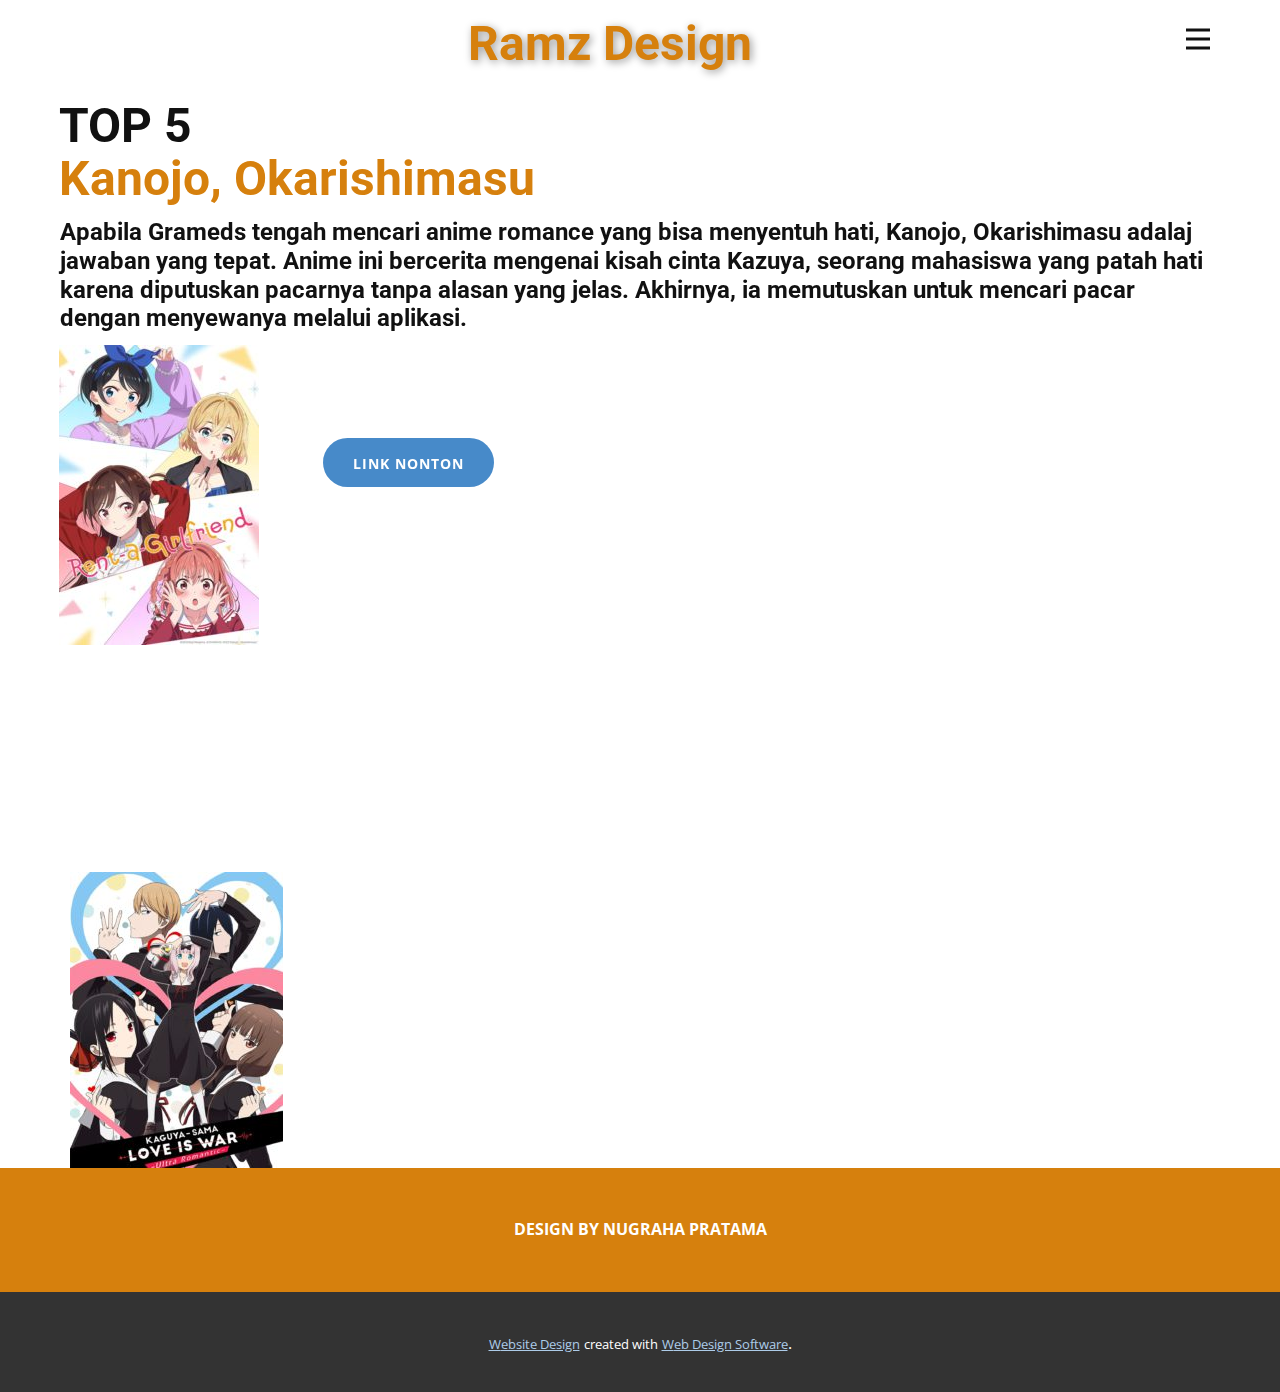
<file: Page-1.html>
<!DOCTYPE html>
<html style="font-size: 16px;" lang="en"><head>
    <meta name="viewport" content="width=device-width, initial-scale=1.0">
    <meta charset="utf-8">
    <meta name="keywords" content="Ramz Design, TOP 5, Kanojo, Okarishimasu, TOP 6, Kaguya-Sama: Love Is War">
    <meta name="description" content="">
    <title>Page 1</title>
    <link rel="stylesheet" href="nicepage.css" media="screen">
<link rel="stylesheet" href="Page-1.css" media="screen">
    <script class="u-script" type="text/javascript" src="jquery.js" defer=""></script>
    <script class="u-script" type="text/javascript" src="nicepage.js" defer=""></script>
    <meta name="generator" content="Nicepage 5.9.10, nicepage.com">
    <link id="u-theme-google-font" rel="stylesheet" href="https://fonts.googleapis.com/css?family=Roboto:100,100i,300,300i,400,400i,500,500i,700,700i,900,900i|Open+Sans:300,300i,400,400i,500,500i,600,600i,700,700i,800,800i">
    
    
    
    <script type="application/ld+json">{
		"@context": "http://schema.org",
		"@type": "Organization",
		"name": ""
}</script>
    <meta name="theme-color" content="#478ac9">
    <meta property="og:title" content="Page 1">
    <meta property="og:type" content="website">
  <meta data-intl-tel-input-cdn-path="intlTelInput/"></head>
  <body class="u-body u-xl-mode" data-lang="en"><header class="u-clearfix u-header u-header" id="sec-1bed"><div class="u-clearfix u-sheet u-sheet-1">
        <h2 class="u-text u-text-custom-color-1 u-text-default u-text-1" data-animation-name="customAnimationIn" data-animation-duration="1000">Ramz Design</h2>
        <nav class="u-menu u-menu-hamburger u-offcanvas u-menu-1" data-responsive-from="XL">
          <div class="menu-collapse" style="font-size: 1rem; letter-spacing: 0px;">
            <a class="u-button-style u-custom-left-right-menu-spacing u-custom-padding-bottom u-custom-top-bottom-menu-spacing u-nav-link u-text-active-palette-1-base u-text-hover-palette-2-base" href="#">
              <svg class="u-svg-link" viewBox="0 0 24 24"><use xmlns:xlink="http://www.w3.org/1999/xlink" xlink:href="#menu-hamburger"></use></svg>
              <svg class="u-svg-content" version="1.1" id="menu-hamburger" viewBox="0 0 16 16" x="0px" y="0px" xmlns:xlink="http://www.w3.org/1999/xlink" xmlns="http://www.w3.org/2000/svg"><g><rect y="1" width="16" height="2"></rect><rect y="7" width="16" height="2"></rect><rect y="13" width="16" height="2"></rect>
</g></svg>
            </a>
          </div>
          <div class="u-nav-container">
            <ul class="u-nav u-unstyled u-nav-1"><li class="u-nav-item"><a class="u-button-style u-nav-link u-text-active-palette-1-base u-text-hover-palette-2-base" href="Home.html" style="padding: 10px 20px;">Home</a>
</li><li class="u-nav-item"><a class="u-button-style u-nav-link u-text-active-palette-1-base u-text-hover-palette-2-base" href="About.html" style="padding: 10px 20px;">About</a>
</li><li class="u-nav-item"><a class="u-button-style u-nav-link u-text-active-palette-1-base u-text-hover-palette-2-base" href="Contact.html" style="padding: 10px 20px;">Contact</a>
</li><li class="u-nav-item"><a class="u-button-style u-nav-link u-text-active-palette-1-base u-text-hover-palette-2-base" href="Page-1.html" style="padding: 10px 20px;">Page 1</a>
</li><li class="u-nav-item"><a class="u-button-style u-nav-link u-text-active-palette-1-base u-text-hover-palette-2-base" href="Page-2.html" style="padding: 10px 20px;">Page 2</a>
</li></ul>
          </div>
          <div class="u-nav-container-collapse">
            <div class="u-black u-container-style u-inner-container-layout u-opacity u-opacity-95 u-sidenav">
              <div class="u-inner-container-layout u-sidenav-overflow">
                <div class="u-menu-close"></div>
                <ul class="u-align-center u-nav u-popupmenu-items u-unstyled u-nav-2"><li class="u-nav-item"><a class="u-button-style u-nav-link" href="Home.html">Home</a>
</li><li class="u-nav-item"><a class="u-button-style u-nav-link" href="About.html">About</a>
</li><li class="u-nav-item"><a class="u-button-style u-nav-link" href="Contact.html">Contact</a>
</li><li class="u-nav-item"><a class="u-button-style u-nav-link" href="Page-1.html">Page 1</a>
</li><li class="u-nav-item"><a class="u-button-style u-nav-link" href="Page-2.html">Page 2</a>
</li></ul>
              </div>
            </div>
            <div class="u-black u-menu-overlay u-opacity u-opacity-70"></div>
          </div>
        </nav>
      </div></header>
    <section class="u-clearfix u-section-1" id="sec-6f6e">
      <div class="u-clearfix u-sheet u-sheet-1">
        <h2 class="u-text u-text-default u-text-1" data-animation-name="customAnimationIn" data-animation-duration="1000">TOP 5</h2>
        <h2 class="u-text u-text-custom-color-1 u-text-default u-text-2" data-animation-name="customAnimationIn" data-animation-duration="1000">Kanojo, Okarishimasu</h2>
        <h4 class="u-text u-text-default u-text-3" data-animation-name="customAnimationIn" data-animation-duration="1000">Apabila&nbsp;Grameds&nbsp;tengah mencari anime romance yang bisa menyentuh hati, Kanojo, Okarishimasu adalaj jawaban yang tepat. Anime ini bercerita mengenai kisah cinta Kazuya, seorang mahasiswa yang patah hati karena diputuskan pacarnya tanpa alasan yang jelas. Akhirnya, ia memutuskan untuk mencari pacar dengan menyewanya melalui aplikasi.</h4>
        <img class="u-image u-image-default u-image-1" src="images/image5.png" alt="" data-image-width="200" data-image-height="300" data-animation-name="bounceIn" data-animation-duration="1000" data-animation-direction="">
        <a href="https://www.bilibili.tv/id/play/35498/365990" class="u-btn u-btn-round u-button-style u-hover-palette-1-light-1 u-palette-1-base u-radius-50 u-btn-1" data-animation-name="bounceIn" data-animation-duration="0" data-animation-direction="">link nonton<span style="font-size: 1.125rem;"></span>
        </a>
      </div>
    </section>
    <section class="u-clearfix u-section-2" id="sec-0794">
      <div class="u-clearfix u-sheet u-sheet-1">
        <h2 class="u-text u-text-default u-text-1" data-animation-name="customAnimationIn" data-animation-duration="1000">TOP 6</h2>
        <h2 class="u-text u-text-custom-color-1 u-text-default u-text-2" data-animation-name="customAnimationIn" data-animation-duration="1000">Kaguya-Sama: Love Is War</h2>
        <h4 class="u-text u-text-default u-text-3" data-animation-name="customAnimationIn" data-animation-duration="1000">Anime romance yang satu ini sungguh sangat sesuai dengan judulnya. Kisah cinta antara Miyuki Shirogane dengan Kaguya Shinomiya tidak berjalan layaknya cerita romantis seoerti biasanya. Mereka merupakan rival yang sama-sama enggan dan tidak mau menyatakan rasa cintanya.</h4>
        <img class="u-image u-image-default u-image-1" src="images/image6.png" alt="" data-image-width="213" data-image-height="300">
        <a href="https://www.viu.com/ott/id/id/all/playlist-kaguya_sama_love_is_war_s1-playlist-26272374" class="u-btn u-btn-round u-button-style u-hover-palette-1-light-1 u-palette-1-base u-radius-50 u-btn-1" data-animation-name="bounceIn" data-animation-duration="0" data-animation-direction="">link nonton<span style="font-size: 1.125rem;"></span>
        </a>
      </div>
    </section>
    
    
    <footer class="u-align-center u-clearfix u-custom-color-1 u-footer u-footer" id="sec-405f"><div class="u-clearfix u-sheet u-sheet-1">
        <p class="u-small-text u-text u-text-variant u-text-1">DESIGN BY NUGRAHA PRATAMA</p>
      </div></footer>
    <section class="u-backlink u-clearfix u-grey-80">
      <a class="u-link" href="https://nicepage.com/website-design" target="_blank">
        <span>Website Design</span>
      </a>
      <p class="u-text">
        <span>created with</span>
      </p>
      <a class="u-link" href="" target="_blank">
        <span>Web Design Software</span>
      </a>. 
    </section>
  
</body></html>
</file>
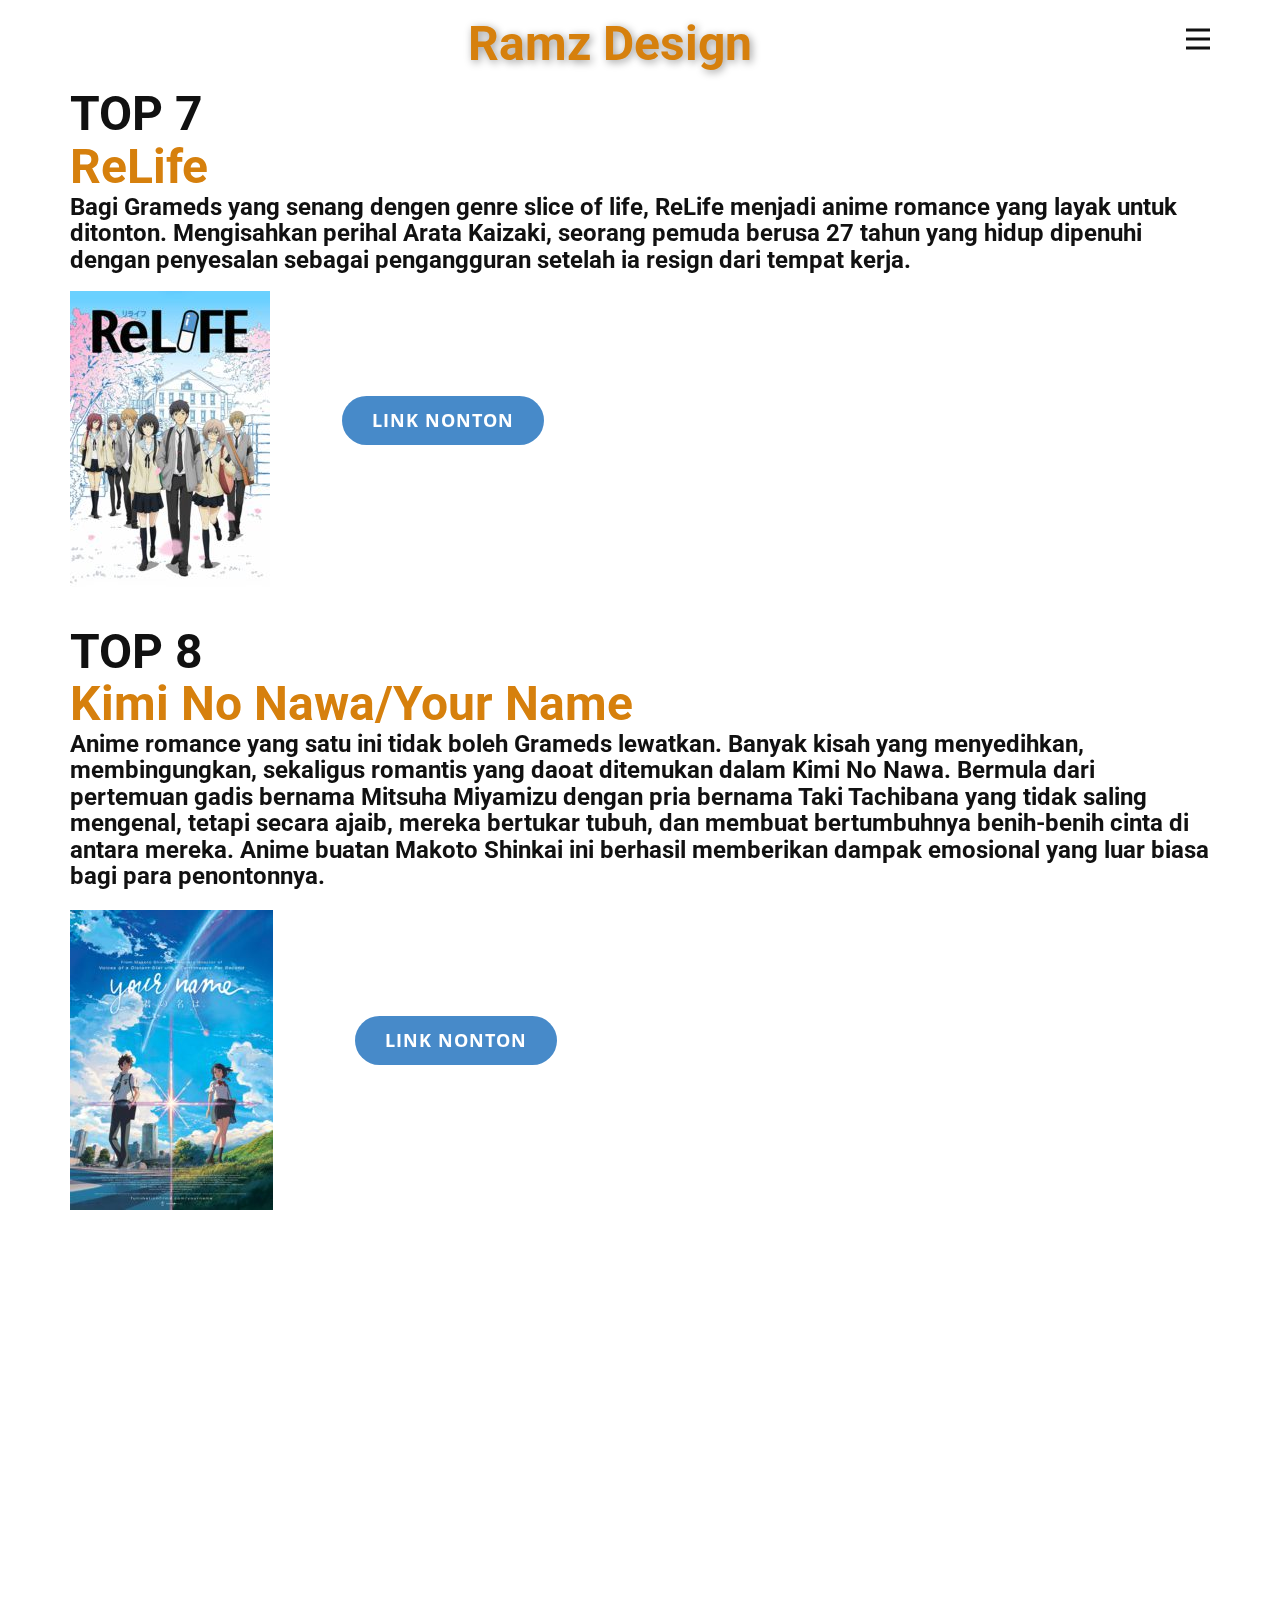
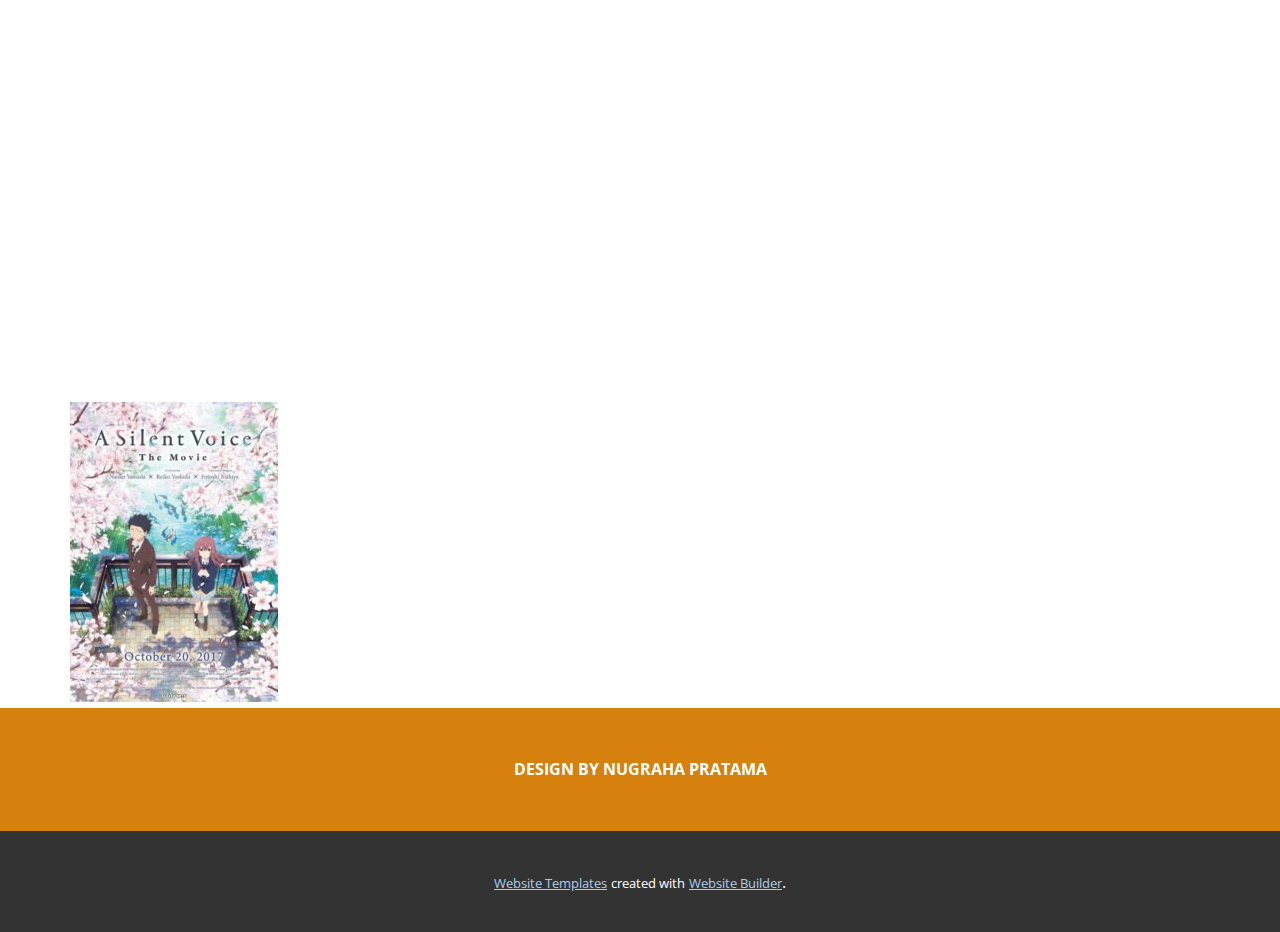
<file: Page-2.html>
<!DOCTYPE html>
<html style="font-size: 16px;" lang="en"><head>
    <meta name="viewport" content="width=device-width, initial-scale=1.0">
    <meta charset="utf-8">
    <meta name="keywords" content="Ramz Design, TOP 7, ReLife, Bagi&nbsp;Grameds&nbsp;yang senang dengen genre slice of life, ReLife menjadi anime romance yang layak untuk ditonton. Mengisahkan perihal Arata Kaizaki, seorang pemuda berusa 27 tahun yang hidup dipenuhi dengan penyesalan sebagai pengangguran setelah ia&nbsp;resign&nbsp;dari tempat kerja.​, TOP 8, Kimi No Nawa/Your Name, Anime romance yang satu ini tidak boleh Grameds lewatkan. Banyak kisah yang menyedihkan, membingungkan, sekaligus romantis yang daoat ditemukan dalam Kimi No Nawa. Bermula dari pertemuan gadis bernama Mitsuha Miyamizu dengan pria bernama Taki Tachibana yang tidak saling mengenal, tetapi secara ajaib, mereka bertukar tubuh, dan membuat bertumbuhnya benih-benih cinta di antara mereka. Anime buatan Makoto Shinkai ini berhasil memberikan dampak emosional yang luar biasa bagi para penontonnya.">
    <meta name="description" content="">
    <title>Page 2</title>
    <link rel="stylesheet" href="nicepage.css" media="screen">
<link rel="stylesheet" href="Page-2.css" media="screen">
    <script class="u-script" type="text/javascript" src="jquery.js" defer=""></script>
    <script class="u-script" type="text/javascript" src="nicepage.js" defer=""></script>
    <meta name="generator" content="Nicepage 5.9.10, nicepage.com">
    <link id="u-theme-google-font" rel="stylesheet" href="https://fonts.googleapis.com/css?family=Roboto:100,100i,300,300i,400,400i,500,500i,700,700i,900,900i|Open+Sans:300,300i,400,400i,500,500i,600,600i,700,700i,800,800i">
    
    
    
    
    
    <script type="application/ld+json">{
		"@context": "http://schema.org",
		"@type": "Organization",
		"name": ""
}</script>
    <meta name="theme-color" content="#478ac9">
    <meta property="og:title" content="Page 2">
    <meta property="og:type" content="website">
  <meta data-intl-tel-input-cdn-path="intlTelInput/"></head>
  <body class="u-body u-xl-mode" data-lang="en"><header class="u-clearfix u-header u-header" id="sec-1bed"><div class="u-clearfix u-sheet u-sheet-1">
        <h2 class="u-text u-text-custom-color-1 u-text-default u-text-1" data-animation-name="customAnimationIn" data-animation-duration="1000">Ramz Design</h2>
        <nav class="u-menu u-menu-hamburger u-offcanvas u-menu-1" data-responsive-from="XL">
          <div class="menu-collapse" style="font-size: 1rem; letter-spacing: 0px;">
            <a class="u-button-style u-custom-left-right-menu-spacing u-custom-padding-bottom u-custom-top-bottom-menu-spacing u-nav-link u-text-active-palette-1-base u-text-hover-palette-2-base" href="#">
              <svg class="u-svg-link" viewBox="0 0 24 24"><use xmlns:xlink="http://www.w3.org/1999/xlink" xlink:href="#menu-hamburger"></use></svg>
              <svg class="u-svg-content" version="1.1" id="menu-hamburger" viewBox="0 0 16 16" x="0px" y="0px" xmlns:xlink="http://www.w3.org/1999/xlink" xmlns="http://www.w3.org/2000/svg"><g><rect y="1" width="16" height="2"></rect><rect y="7" width="16" height="2"></rect><rect y="13" width="16" height="2"></rect>
</g></svg>
            </a>
          </div>
          <div class="u-nav-container">
            <ul class="u-nav u-unstyled u-nav-1"><li class="u-nav-item"><a class="u-button-style u-nav-link u-text-active-palette-1-base u-text-hover-palette-2-base" href="Home.html" style="padding: 10px 20px;">Home</a>
</li><li class="u-nav-item"><a class="u-button-style u-nav-link u-text-active-palette-1-base u-text-hover-palette-2-base" href="About.html" style="padding: 10px 20px;">About</a>
</li><li class="u-nav-item"><a class="u-button-style u-nav-link u-text-active-palette-1-base u-text-hover-palette-2-base" href="Contact.html" style="padding: 10px 20px;">Contact</a>
</li><li class="u-nav-item"><a class="u-button-style u-nav-link u-text-active-palette-1-base u-text-hover-palette-2-base" href="Page-1.html" style="padding: 10px 20px;">Page 1</a>
</li><li class="u-nav-item"><a class="u-button-style u-nav-link u-text-active-palette-1-base u-text-hover-palette-2-base" href="Page-2.html" style="padding: 10px 20px;">Page 2</a>
</li></ul>
          </div>
          <div class="u-nav-container-collapse">
            <div class="u-black u-container-style u-inner-container-layout u-opacity u-opacity-95 u-sidenav">
              <div class="u-inner-container-layout u-sidenav-overflow">
                <div class="u-menu-close"></div>
                <ul class="u-align-center u-nav u-popupmenu-items u-unstyled u-nav-2"><li class="u-nav-item"><a class="u-button-style u-nav-link" href="Home.html">Home</a>
</li><li class="u-nav-item"><a class="u-button-style u-nav-link" href="About.html">About</a>
</li><li class="u-nav-item"><a class="u-button-style u-nav-link" href="Contact.html">Contact</a>
</li><li class="u-nav-item"><a class="u-button-style u-nav-link" href="Page-1.html">Page 1</a>
</li><li class="u-nav-item"><a class="u-button-style u-nav-link" href="Page-2.html">Page 2</a>
</li></ul>
              </div>
            </div>
            <div class="u-black u-menu-overlay u-opacity u-opacity-70"></div>
          </div>
        </nav>
      </div></header>
    <section class="u-clearfix u-section-1" id="sec-e42f">
      <div class="u-clearfix u-sheet u-valign-middle u-sheet-1">
        <h2 class="u-text u-text-default u-text-1" data-animation-name="customAnimationIn" data-animation-duration="1000">TOP 7</h2>
        <h2 class="u-text u-text-custom-color-1 u-text-default u-text-2" data-animation-name="customAnimationIn" data-animation-duration="1000">ReLife</h2>
        <h2 class="u-text u-text-default u-text-3" data-animation-name="customAnimationIn" data-animation-duration="1000">Bagi&nbsp;Grameds&nbsp;yang senang dengen genre slice of life, ReLife menjadi anime romance yang layak untuk ditonton. Mengisahkan perihal Arata Kaizaki, seorang pemuda berusa 27 tahun yang hidup dipenuhi dengan penyesalan sebagai pengangguran setelah ia&nbsp;resign&nbsp;dari tempat kerja. </h2>
        <img class="u-image u-image-default u-image-1" src="images/image7.png" alt="" data-image-width="200" data-image-height="300" data-animation-name="bounceIn" data-animation-duration="1000" data-animation-direction="">
        <a href="https://anoboy.pro/2016-07-relife-indo/" class="u-btn u-btn-round u-button-style u-hover-palette-1-light-1 u-palette-1-base u-radius-50 u-btn-1" data-animation-name="bounceIn" data-animation-duration="0" data-animation-direction="">link nonton</a>
      </div>
    </section>
    <section class="u-clearfix u-section-2" id="sec-3265">
      <div class="u-clearfix u-sheet u-sheet-1">
        <h2 class="u-text u-text-default u-text-1" data-animation-name="customAnimationIn" data-animation-duration="1000">TOP 8</h2>
        <h2 class="u-text u-text-custom-color-1 u-text-default u-text-2" data-animation-name="customAnimationIn" data-animation-duration="1000">Kimi No Nawa/Your Name</h2>
        <h2 class="u-text u-text-default u-text-3" data-animation-name="customAnimationIn" data-animation-duration="1000">Anime romance yang satu ini tidak boleh Grameds lewatkan. Banyak kisah yang menyedihkan, membingungkan, sekaligus romantis yang daoat ditemukan dalam Kimi No Nawa. Bermula dari pertemuan gadis bernama Mitsuha Miyamizu dengan pria bernama Taki Tachibana yang tidak saling mengenal, tetapi secara ajaib, mereka bertukar tubuh, dan membuat bertumbuhnya benih-benih cinta di antara mereka. Anime buatan Makoto Shinkai ini berhasil memberikan dampak emosional yang luar biasa bagi para penontonnya.</h2>
        <img class="u-image u-image-default u-image-1" src="images/image8.png" alt="" data-image-width="203" data-image-height="300" data-animation-name="bounceIn" data-animation-duration="1000" data-animation-direction="">
        <a href="https://neonime.is/anime/kimi-no-na-wa.E3MnQRVjAK/" class="u-btn u-btn-round u-button-style u-hover-palette-1-light-1 u-palette-1-base u-radius-50 u-btn-1" data-animation-name="bounceIn" data-animation-duration="0" data-animation-direction="">link nonton</a>
      </div>
    </section>
    <section class="u-clearfix u-section-3" id="sec-60b5">
      <div class="u-clearfix u-sheet u-sheet-1">
        <h2 class="u-text u-text-default u-text-1" data-animation-name="customAnimationIn" data-animation-duration="1000">TOP 9</h2>
        <h2 class="u-text u-text-custom-color-1 u-text-default u-text-2" data-animation-name="customAnimationIn" data-animation-duration="1000">Weathering With You</h2>
        <h2 class="u-text u-text-default u-text-3" data-animation-name="customAnimationIn" data-animation-duration="1000">Weathering With You merupakan salah satu anime romance terbaik pada tahun 2019. Ketika perilisannya, anime ini telah menuai banyak atensi serta ulasan positif. Hal tersebu dikarenakan, Weathering With You disutradarai oleh sutradara yang sama dengan film Kimi No Na Wa yang meraih kesuksesan pada tahun 2016. Setelah penayangannya, terbukti Weathering With You menyajikan kisah yang tidak kalah menarik.</h2>
        <img class="u-image u-image-default u-image-1" src="images/image9.png" alt="" data-image-width="200" data-image-height="300" data-animation-name="bounceIn" data-animation-duration="1000" data-animation-direction="">
        <a href="https://www.bilibili.tv/id/video/2046668396" class="u-btn u-btn-round u-button-style u-hover-palette-1-light-1 u-palette-1-base u-radius-50 u-btn-1" data-animation-name="bounceIn" data-animation-duration="0" data-animation-direction="">link nonton</a>
      </div>
    </section>
    <section class="u-clearfix u-section-4" id="sec-87d0">
      <div class="u-clearfix u-sheet u-sheet-1">
        <h2 class="u-text u-text-default u-text-1" data-animation-name="customAnimationIn" data-animation-duration="1000">TOP 10</h2>
        <h2 class="u-text u-text-custom-color-1 u-text-default u-text-2" data-animation-name="customAnimationIn" data-animation-duration="1000">Koe No Katachi</h2>
        <h2 class="u-text u-text-default u-text-3" data-animation-name="customAnimationIn" data-animation-duration="1000">anime berjudul Koe No Katachi atau Silent Voice. Anime ini menyajikan kisah asmara yang sangat emosional. Sesuai dengan judulnya, Koe No Katachi atau Silent Voice menceritakan mengenai kisah kasih seorang gadis tuli bernama Nishimiya Shouko. Di sekolah barunya, Nishimiya memperoleh perlakuan yang tidak menyenangkan dari seorang siswa laki-laki bernama Ishida Shouya.</h2>
        <img class="u-image u-image-default u-image-1" src="images/image10.png" alt="" data-image-width="208" data-image-height="300">
        <a href="https://www.bilibili.tv/id/video/2047925163" class="u-btn u-btn-round u-button-style u-hover-palette-1-light-1 u-palette-1-base u-radius-50 u-btn-1" data-animation-name="bounceIn" data-animation-duration="0" data-animation-direction="">link nonton</a>
      </div>
    </section>
    
    
    <footer class="u-align-center u-clearfix u-custom-color-1 u-footer u-footer" id="sec-405f"><div class="u-clearfix u-sheet u-sheet-1">
        <p class="u-small-text u-text u-text-variant u-text-1">DESIGN BY NUGRAHA PRATAMA</p>
      </div></footer>
    <section class="u-backlink u-clearfix u-grey-80">
      <a class="u-link" href="https://nicepage.com/website-templates" target="_blank">
        <span>Website Templates</span>
      </a>
      <p class="u-text">
        <span>created with</span>
      </p>
      <a class="u-link" href="https://nicepage.com/website-builder" target="_blank">
        <span>Website Builder</span>
      </a>. 
    </section>
  
</body></html>
</file>
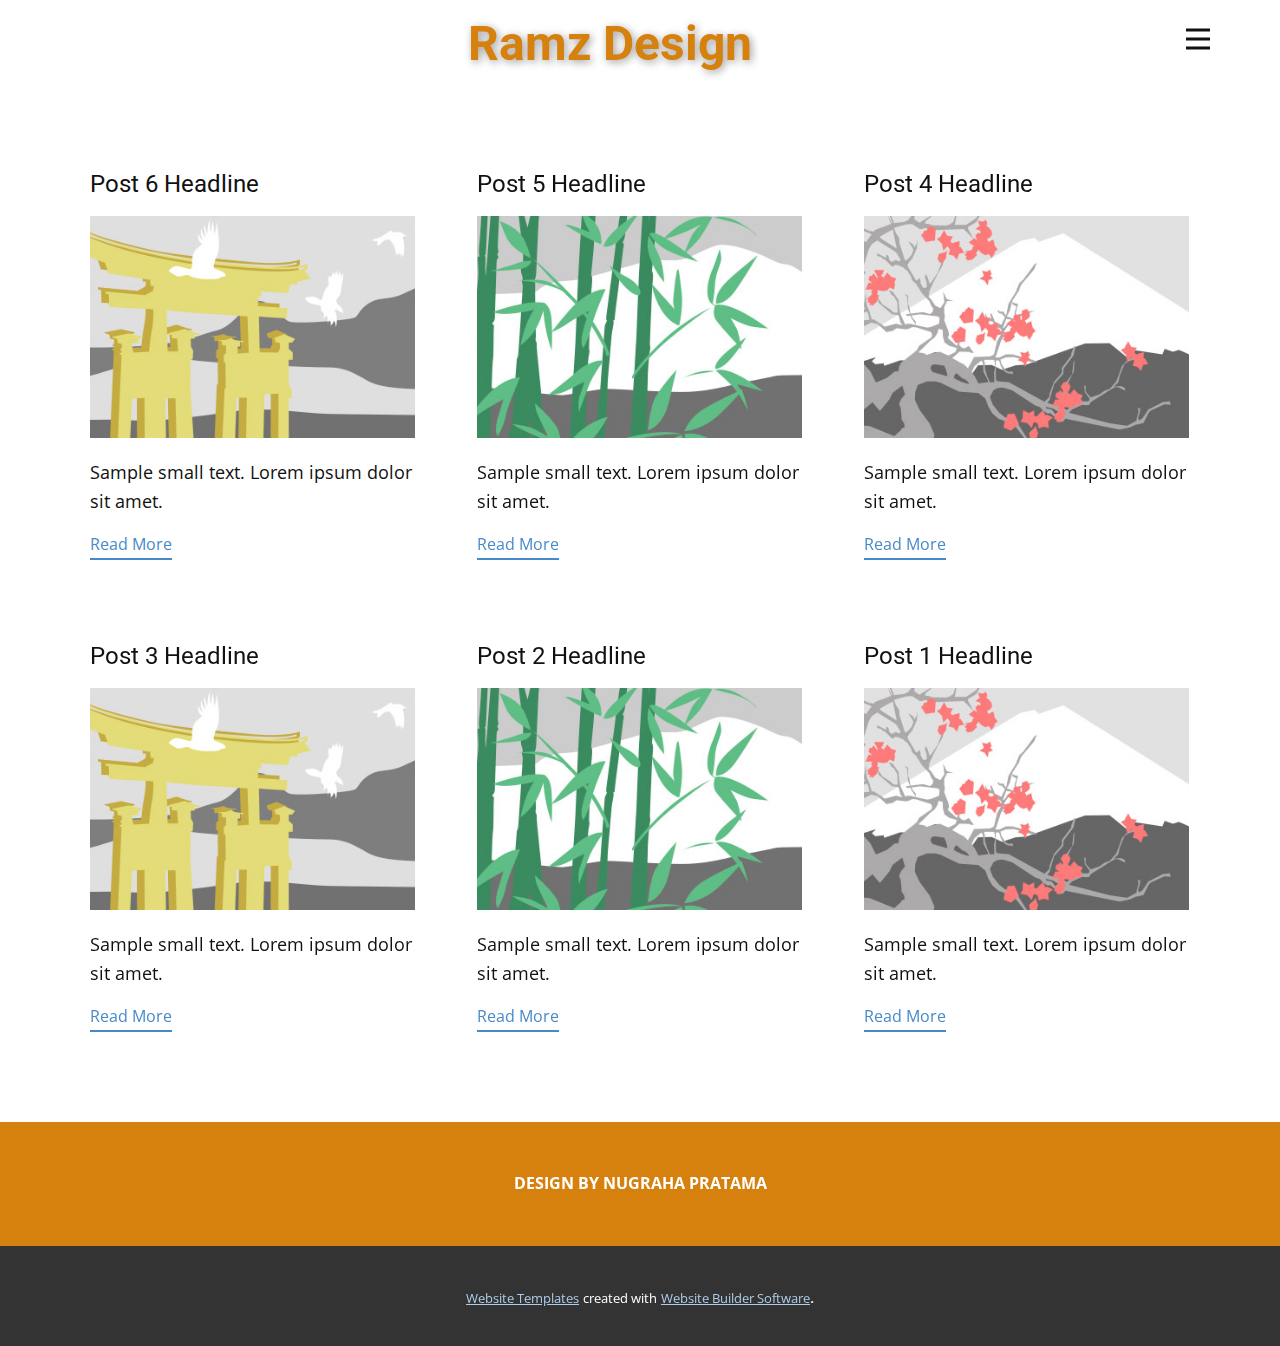
<file: blog/blog.html>
<!DOCTYPE html>
<html style="font-size: 16px;" lang="en"><head>
    <meta name="viewport" content="width=device-width, initial-scale=1.0">
    <meta charset="utf-8">
    <meta name="keywords" content="Ramz Design">
    <meta name="description" content="">
    <title>Blog Template</title>
    <link rel="stylesheet" href="../nicepage.css" media="screen">
<link rel="stylesheet" href="../Blog-Template.css" media="screen">
    <script class="u-script" type="text/javascript" src="../jquery.js" defer=""></script>
    <script class="u-script" type="text/javascript" src="../nicepage.js" defer=""></script>
    <meta name="generator" content="Nicepage 5.9.10, nicepage.com">
    <link id="u-theme-google-font" rel="stylesheet" href="https://fonts.googleapis.com/css?family=Roboto:100,100i,300,300i,400,400i,500,500i,700,700i,900,900i|Open+Sans:300,300i,400,400i,500,500i,600,600i,700,700i,800,800i">
    
    
    <script type="application/ld+json">{
		"@context": "http://schema.org",
		"@type": "Organization",
		"name": ""
}</script>
    <meta name="theme-color" content="#478ac9">
  <meta data-intl-tel-input-cdn-path="intlTelInput/"></head>
  <body class="u-body u-xl-mode" data-lang="en"><header class="u-clearfix u-header u-header" id="sec-1bed"><div class="u-clearfix u-sheet u-sheet-1">
        <h2 class="u-text u-text-custom-color-1 u-text-default u-text-1" data-animation-name="customAnimationIn" data-animation-duration="1000">Ramz Design</h2>
        <nav class="u-menu u-menu-hamburger u-offcanvas u-menu-1" data-responsive-from="XL">
          <div class="menu-collapse" style="font-size: 1rem; letter-spacing: 0px;">
            <a class="u-button-style u-custom-left-right-menu-spacing u-custom-padding-bottom u-custom-top-bottom-menu-spacing u-nav-link u-text-active-palette-1-base u-text-hover-palette-2-base" href="#">
              <svg class="u-svg-link" viewBox="0 0 24 24"><use xmlns:xlink="http://www.w3.org/1999/xlink" xlink:href="#menu-hamburger"></use></svg>
              <svg class="u-svg-content" version="1.1" id="menu-hamburger" viewBox="0 0 16 16" x="0px" y="0px" xmlns:xlink="http://www.w3.org/1999/xlink" xmlns="http://www.w3.org/2000/svg"><g><rect y="1" width="16" height="2"></rect><rect y="7" width="16" height="2"></rect><rect y="13" width="16" height="2"></rect>
</g></svg>
            </a>
          </div>
          <div class="u-nav-container">
            <ul class="u-nav u-unstyled u-nav-1"><li class="u-nav-item"><a class="u-button-style u-nav-link u-text-active-palette-1-base u-text-hover-palette-2-base" href="../Home.html" style="padding: 10px 20px;">Home</a>
</li><li class="u-nav-item"><a class="u-button-style u-nav-link u-text-active-palette-1-base u-text-hover-palette-2-base" href="../About.html" style="padding: 10px 20px;">About</a>
</li><li class="u-nav-item"><a class="u-button-style u-nav-link u-text-active-palette-1-base u-text-hover-palette-2-base" href="../Contact.html" style="padding: 10px 20px;">Contact</a>
</li><li class="u-nav-item"><a class="u-button-style u-nav-link u-text-active-palette-1-base u-text-hover-palette-2-base" href="../Page-1.html" style="padding: 10px 20px;">Page 1</a>
</li><li class="u-nav-item"><a class="u-button-style u-nav-link u-text-active-palette-1-base u-text-hover-palette-2-base" href="../Page-2.html" style="padding: 10px 20px;">Page 2</a>
</li></ul>
          </div>
          <div class="u-nav-container-collapse">
            <div class="u-black u-container-style u-inner-container-layout u-opacity u-opacity-95 u-sidenav">
              <div class="u-inner-container-layout u-sidenav-overflow">
                <div class="u-menu-close"></div>
                <ul class="u-align-center u-nav u-popupmenu-items u-unstyled u-nav-2"><li class="u-nav-item"><a class="u-button-style u-nav-link" href="../Home.html">Home</a>
</li><li class="u-nav-item"><a class="u-button-style u-nav-link" href="../About.html">About</a>
</li><li class="u-nav-item"><a class="u-button-style u-nav-link" href="../Contact.html">Contact</a>
</li><li class="u-nav-item"><a class="u-button-style u-nav-link" href="../Page-1.html">Page 1</a>
</li><li class="u-nav-item"><a class="u-button-style u-nav-link" href="../Page-2.html">Page 2</a>
</li></ul>
              </div>
            </div>
            <div class="u-black u-menu-overlay u-opacity u-opacity-70"></div>
          </div>
        </nav>
      </div></header>
    <section class="u-clearfix u-section-1" id="sec-9d74">
      <div class="u-clearfix u-sheet u-valign-middle u-sheet-1"><!--blog--><!--blog_options_json--><!--{"type":"Recent","source":"","tags":"","count":""}--><!--/blog_options_json-->
        <div class="u-blog u-expanded-width u-repeater u-repeater-1"><!--blog_post-->
          <div class="u-blog-post u-container-style u-repeater-item u-white u-repeater-item-1">
            <div class="u-container-layout u-similar-container u-valign-top u-container-layout-1"><!--blog_post_header-->
              <h4 class="u-blog-control u-text u-text-1">
                <a class="u-post-header-link" href="../blog/post-5.html">Post 6 Headline</a>
              </h4><!--/blog_post_header--><!--blog_post_image-->
              <a class="u-post-header-link" href="../blog/post-5.html"><img alt="" class="u-blog-control u-expanded-width u-image u-image-default u-image-1" src="../images/8ad73f3c.jpeg"></a><!--/blog_post_image--><!--blog_post_content-->
              <div class="u-blog-control u-post-content u-text u-text-2 fr-view">Sample small text. Lorem ipsum dolor sit amet.</div><!--/blog_post_content--><!--blog_post_readmore-->
              <a href="../blog/post-5.html" class="u-blog-control u-border-2 u-border-palette-1-base u-btn u-btn-rectangle u-button-style u-none u-btn-1"><!--blog_post_readmore_content--><!--options_json--><!--{"content":"","defaultValue":"Read More"}--><!--/options_json-->Read More<!--/blog_post_readmore_content--></a><!--/blog_post_readmore-->
            </div>
          </div><div class="u-blog-post u-container-style u-repeater-item u-video-cover u-white">
            <div class="u-container-layout u-similar-container u-valign-top u-container-layout-2"><!--blog_post_header-->
              <h4 class="u-blog-control u-text u-text-3">
                <a class="u-post-header-link" href="../blog/post-4.html">Post 5 Headline</a>
              </h4><!--/blog_post_header--><!--blog_post_image-->
              <a class="u-post-header-link" href="../blog/post-4.html"><img alt="" class="u-blog-control u-expanded-width u-image u-image-default u-image-2" src="../images/68f64b9d.jpeg"></a><!--/blog_post_image--><!--blog_post_content-->
              <div class="u-blog-control u-post-content u-text u-text-4 fr-view">Sample small text. Lorem ipsum dolor sit amet.</div><!--/blog_post_content--><!--blog_post_readmore-->
              <a href="../blog/post-4.html" class="u-blog-control u-border-2 u-border-palette-1-base u-btn u-btn-rectangle u-button-style u-none u-btn-2"><!--blog_post_readmore_content--><!--options_json--><!--{"content":"","defaultValue":"Read More"}--><!--/options_json-->Read More<!--/blog_post_readmore_content--></a><!--/blog_post_readmore-->
            </div>
          </div><div class="u-blog-post u-container-style u-repeater-item u-video-cover u-white">
            <div class="u-container-layout u-similar-container u-valign-top u-container-layout-3"><!--blog_post_header-->
              <h4 class="u-blog-control u-text u-text-5">
                <a class="u-post-header-link" href="../blog/post-3.html">Post 4 Headline</a>
              </h4><!--/blog_post_header--><!--blog_post_image-->
              <a class="u-post-header-link" href="../blog/post-3.html"><img alt="" class="u-blog-control u-expanded-width u-image u-image-default u-image-3" src="../images/0fd3416c.jpeg"></a><!--/blog_post_image--><!--blog_post_content-->
              <div class="u-blog-control u-post-content u-text u-text-6 fr-view">Sample small text. Lorem ipsum dolor sit amet.</div><!--/blog_post_content--><!--blog_post_readmore-->
              <a href="../blog/post-3.html" class="u-blog-control u-border-2 u-border-palette-1-base u-btn u-btn-rectangle u-button-style u-none u-btn-3"><!--blog_post_readmore_content--><!--options_json--><!--{"content":"","defaultValue":"Read More"}--><!--/options_json-->Read More<!--/blog_post_readmore_content--></a><!--/blog_post_readmore-->
            </div>
          </div><div class="u-blog-post u-container-style u-repeater-item u-white u-repeater-item-1">
            <div class="u-container-layout u-similar-container u-valign-top u-container-layout-1"><!--blog_post_header-->
              <h4 class="u-blog-control u-text u-text-1">
                <a class="u-post-header-link" href="../blog/post-2.html">Post 3 Headline</a>
              </h4><!--/blog_post_header--><!--blog_post_image-->
              <a class="u-post-header-link" href="../blog/post-2.html"><img alt="" class="u-blog-control u-expanded-width u-image u-image-default u-image-1" src="../images/8ad73f3c.jpeg"></a><!--/blog_post_image--><!--blog_post_content-->
              <div class="u-blog-control u-post-content u-text u-text-2 fr-view">Sample small text. Lorem ipsum dolor sit amet.</div><!--/blog_post_content--><!--blog_post_readmore-->
              <a href="../blog/post-2.html" class="u-blog-control u-border-2 u-border-palette-1-base u-btn u-btn-rectangle u-button-style u-none u-btn-1"><!--blog_post_readmore_content--><!--options_json--><!--{"content":"","defaultValue":"Read More"}--><!--/options_json-->Read More<!--/blog_post_readmore_content--></a><!--/blog_post_readmore-->
            </div>
          </div><div class="u-blog-post u-container-style u-repeater-item u-video-cover u-white">
            <div class="u-container-layout u-similar-container u-valign-top u-container-layout-2"><!--blog_post_header-->
              <h4 class="u-blog-control u-text u-text-3">
                <a class="u-post-header-link" href="../blog/post-1.html">Post 2 Headline</a>
              </h4><!--/blog_post_header--><!--blog_post_image-->
              <a class="u-post-header-link" href="../blog/post-1.html"><img alt="" class="u-blog-control u-expanded-width u-image u-image-default u-image-2" src="../images/68f64b9d.jpeg"></a><!--/blog_post_image--><!--blog_post_content-->
              <div class="u-blog-control u-post-content u-text u-text-4 fr-view">Sample small text. Lorem ipsum dolor sit amet.</div><!--/blog_post_content--><!--blog_post_readmore-->
              <a href="../blog/post-1.html" class="u-blog-control u-border-2 u-border-palette-1-base u-btn u-btn-rectangle u-button-style u-none u-btn-2"><!--blog_post_readmore_content--><!--options_json--><!--{"content":"","defaultValue":"Read More"}--><!--/options_json-->Read More<!--/blog_post_readmore_content--></a><!--/blog_post_readmore-->
            </div>
          </div><div class="u-blog-post u-container-style u-repeater-item u-video-cover u-white">
            <div class="u-container-layout u-similar-container u-valign-top u-container-layout-3"><!--blog_post_header-->
              <h4 class="u-blog-control u-text u-text-5">
                <a class="u-post-header-link" href="../blog/post.html">Post 1 Headline</a>
              </h4><!--/blog_post_header--><!--blog_post_image-->
              <a class="u-post-header-link" href="../blog/post.html"><img alt="" class="u-blog-control u-expanded-width u-image u-image-default u-image-3" src="../images/0fd3416c.jpeg"></a><!--/blog_post_image--><!--blog_post_content-->
              <div class="u-blog-control u-post-content u-text u-text-6 fr-view">Sample small text. Lorem ipsum dolor sit amet.</div><!--/blog_post_content--><!--blog_post_readmore-->
              <a href="../blog/post.html" class="u-blog-control u-border-2 u-border-palette-1-base u-btn u-btn-rectangle u-button-style u-none u-btn-3"><!--blog_post_readmore_content--><!--options_json--><!--{"content":"","defaultValue":"Read More"}--><!--/options_json-->Read More<!--/blog_post_readmore_content--></a><!--/blog_post_readmore-->
            </div>
          </div><!--/blog_post--><!--blog_post-->
          <!--/blog_post--><!--blog_post-->
          <!--/blog_post-->
        </div><!--/blog-->
      </div>
    </section>
    
    
    <footer class="u-align-center u-clearfix u-custom-color-1 u-footer u-footer" id="sec-405f"><div class="u-clearfix u-sheet u-sheet-1">
        <p class="u-small-text u-text u-text-variant u-text-1">DESIGN BY NUGRAHA PRATAMA</p>
      </div></footer>
    <section class="u-backlink u-clearfix u-grey-80">
      <a class="u-link" href="https://nicepage.com/website-templates" target="_blank">
        <span>Website Templates</span>
      </a>
      <p class="u-text">
        <span>created with</span>
      </p>
      <a class="u-link" href="" target="_blank">
        <span>Website Builder Software</span>
      </a>. 
    </section>
  
</body></html>
</file>
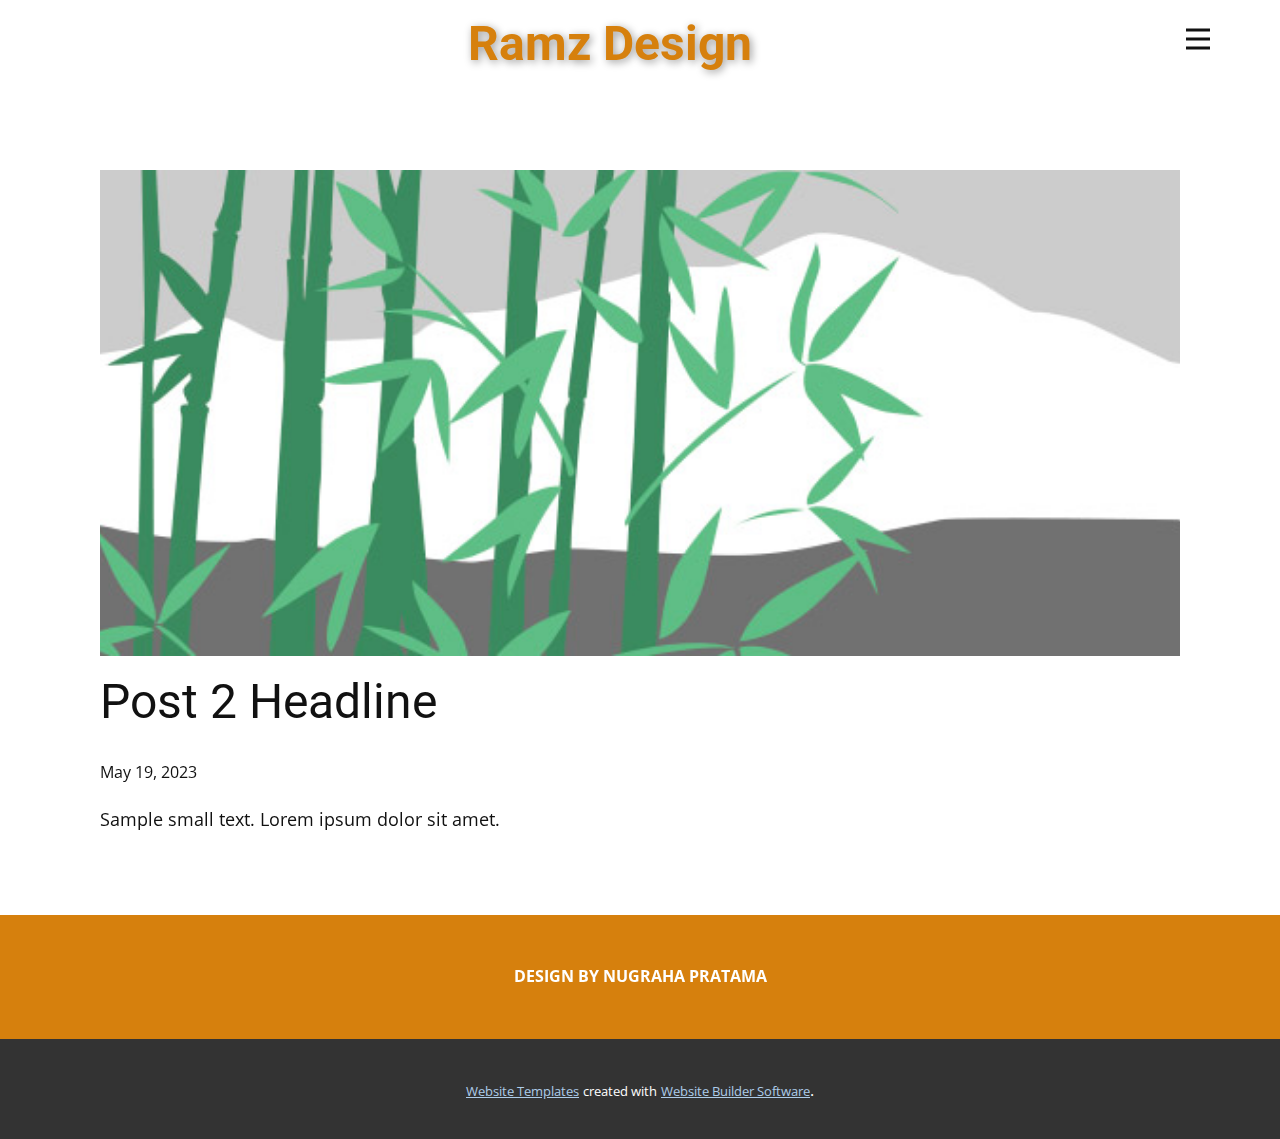
<file: blog/post-1.html>
<!DOCTYPE html>
<html style="font-size: 16px;" lang="en"><head>
    <meta name="viewport" content="width=device-width, initial-scale=1.0">
    <meta charset="utf-8">
    <meta name="keywords" content="Post 1 Headline">
    <meta name="description" content="">
    <title>Post 2 Headline</title>
    <link rel="stylesheet" href="../nicepage.css" media="screen">
<link rel="stylesheet" href="../Post-Template.css" media="screen">
    <script class="u-script" type="text/javascript" src="../jquery.js" defer=""></script>
    <script class="u-script" type="text/javascript" src="../nicepage.js" defer=""></script>
    <meta name="generator" content="Nicepage 5.9.10, nicepage.com">
    <link id="u-theme-google-font" rel="stylesheet" href="https://fonts.googleapis.com/css?family=Roboto:100,100i,300,300i,400,400i,500,500i,700,700i,900,900i|Open+Sans:300,300i,400,400i,500,500i,600,600i,700,700i,800,800i">
    
    
    <script type="application/ld+json">{
		"@context": "http://schema.org",
		"@type": "Organization",
		"name": ""
}</script>
    <meta name="theme-color" content="#478ac9">
  <meta data-intl-tel-input-cdn-path="intlTelInput/"></head>
  <body class="u-body u-xl-mode" data-lang="en"><header class="u-clearfix u-header u-header" id="sec-1bed"><div class="u-clearfix u-sheet u-sheet-1">
        <h2 class="u-text u-text-custom-color-1 u-text-default u-text-1" data-animation-name="customAnimationIn" data-animation-duration="1000">Ramz Design</h2>
        <nav class="u-menu u-menu-hamburger u-offcanvas u-menu-1" data-responsive-from="XL">
          <div class="menu-collapse" style="font-size: 1rem; letter-spacing: 0px;">
            <a class="u-button-style u-custom-left-right-menu-spacing u-custom-padding-bottom u-custom-top-bottom-menu-spacing u-nav-link u-text-active-palette-1-base u-text-hover-palette-2-base" href="#">
              <svg class="u-svg-link" viewBox="0 0 24 24"><use xmlns:xlink="http://www.w3.org/1999/xlink" xlink:href="#menu-hamburger"></use></svg>
              <svg class="u-svg-content" version="1.1" id="menu-hamburger" viewBox="0 0 16 16" x="0px" y="0px" xmlns:xlink="http://www.w3.org/1999/xlink" xmlns="http://www.w3.org/2000/svg"><g><rect y="1" width="16" height="2"></rect><rect y="7" width="16" height="2"></rect><rect y="13" width="16" height="2"></rect>
</g></svg>
            </a>
          </div>
          <div class="u-nav-container">
            <ul class="u-nav u-unstyled u-nav-1"><li class="u-nav-item"><a class="u-button-style u-nav-link u-text-active-palette-1-base u-text-hover-palette-2-base" href="../Home.html" style="padding: 10px 20px;">Home</a>
</li><li class="u-nav-item"><a class="u-button-style u-nav-link u-text-active-palette-1-base u-text-hover-palette-2-base" href="../About.html" style="padding: 10px 20px;">About</a>
</li><li class="u-nav-item"><a class="u-button-style u-nav-link u-text-active-palette-1-base u-text-hover-palette-2-base" href="../Contact.html" style="padding: 10px 20px;">Contact</a>
</li><li class="u-nav-item"><a class="u-button-style u-nav-link u-text-active-palette-1-base u-text-hover-palette-2-base" href="../Page-1.html" style="padding: 10px 20px;">Page 1</a>
</li><li class="u-nav-item"><a class="u-button-style u-nav-link u-text-active-palette-1-base u-text-hover-palette-2-base" href="../Page-2.html" style="padding: 10px 20px;">Page 2</a>
</li></ul>
          </div>
          <div class="u-nav-container-collapse">
            <div class="u-black u-container-style u-inner-container-layout u-opacity u-opacity-95 u-sidenav">
              <div class="u-inner-container-layout u-sidenav-overflow">
                <div class="u-menu-close"></div>
                <ul class="u-align-center u-nav u-popupmenu-items u-unstyled u-nav-2"><li class="u-nav-item"><a class="u-button-style u-nav-link" href="../Home.html">Home</a>
</li><li class="u-nav-item"><a class="u-button-style u-nav-link" href="../About.html">About</a>
</li><li class="u-nav-item"><a class="u-button-style u-nav-link" href="../Contact.html">Contact</a>
</li><li class="u-nav-item"><a class="u-button-style u-nav-link" href="../Page-1.html">Page 1</a>
</li><li class="u-nav-item"><a class="u-button-style u-nav-link" href="../Page-2.html">Page 2</a>
</li></ul>
              </div>
            </div>
            <div class="u-black u-menu-overlay u-opacity u-opacity-70"></div>
          </div>
        </nav>
      </div></header>
    <section class="u-align-center u-clearfix u-section-1" id="sec-5a20">
      <div class="u-clearfix u-sheet u-valign-middle-md u-valign-middle-sm u-valign-middle-xs u-sheet-1"><!--post_details--><!--post_details_options_json--><!--{"source":""}--><!--/post_details_options_json--><!--blog_post-->
        <div class="u-container-style u-expanded-width u-post-details u-post-details-1">
          <div class="u-container-layout u-valign-middle u-container-layout-1"><!--blog_post_image-->
            <img alt="" class="u-blog-control u-expanded-width u-image u-image-default u-image-1" src="../images/68f64b9d.jpeg"><!--/blog_post_image--><!--blog_post_header-->
            <h2 class="u-blog-control u-text u-text-1">Post 2 Headline</h2><!--/blog_post_header--><!--blog_post_metadata-->
            <div class="u-blog-control u-metadata u-metadata-1"><!--blog_post_metadata_date-->
              <span class="u-meta-date u-meta-icon">May 19, 2023</span><!--/blog_post_metadata_date--><!--blog_post_metadata_category-->
              <!--/blog_post_metadata_category--><!--blog_post_metadata_comments-->
              <!--/blog_post_metadata_comments-->
            </div><!--/blog_post_metadata--><!--blog_post_content-->
            <div class="u-align-justify u-blog-control u-post-content u-text u-text-2 fr-view">
  Sample small text. Lorem ipsum dolor sit amet.
  </div><!--/blog_post_content-->
          </div>
        </div><!--/blog_post--><!--/post_details-->
      </div>
    </section>
    
    
    <footer class="u-align-center u-clearfix u-custom-color-1 u-footer u-footer" id="sec-405f"><div class="u-clearfix u-sheet u-sheet-1">
        <p class="u-small-text u-text u-text-variant u-text-1">DESIGN BY NUGRAHA PRATAMA</p>
      </div></footer>
    <section class="u-backlink u-clearfix u-grey-80">
      <a class="u-link" href="https://nicepage.com/website-templates" target="_blank">
        <span>Website Templates</span>
      </a>
      <p class="u-text">
        <span>created with</span>
      </p>
      <a class="u-link" href="" target="_blank">
        <span>Website Builder Software</span>
      </a>. 
    </section>
  
</body></html>
</file>
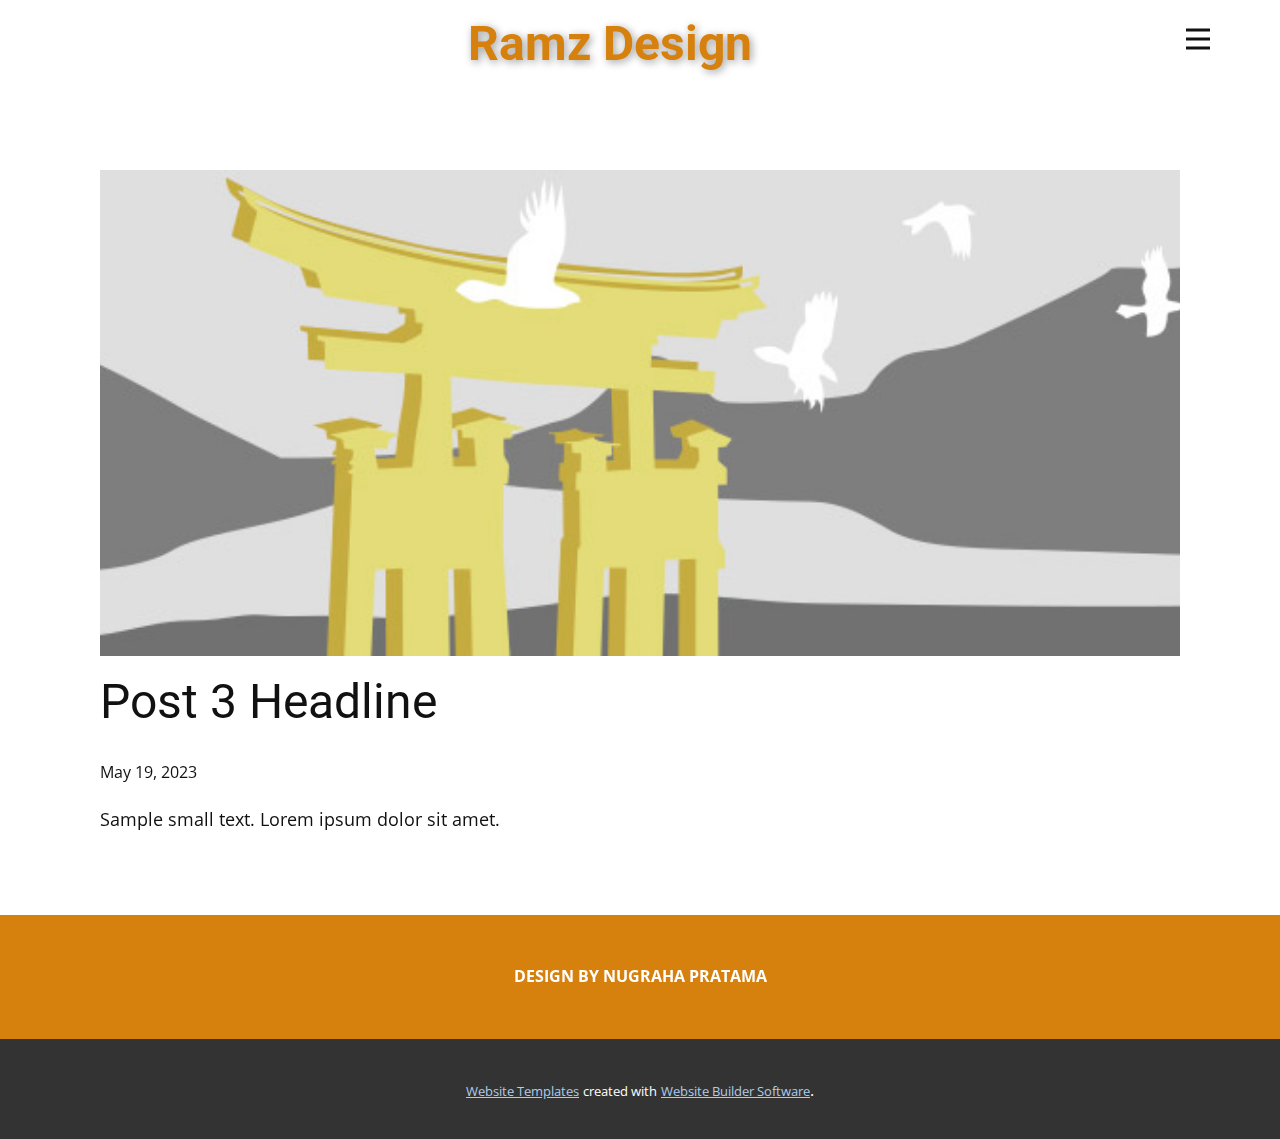
<file: blog/post-2.html>
<!DOCTYPE html>
<html style="font-size: 16px;" lang="en"><head>
    <meta name="viewport" content="width=device-width, initial-scale=1.0">
    <meta charset="utf-8">
    <meta name="keywords" content="Post 1 Headline">
    <meta name="description" content="">
    <title>Post 3 Headline</title>
    <link rel="stylesheet" href="../nicepage.css" media="screen">
<link rel="stylesheet" href="../Post-Template.css" media="screen">
    <script class="u-script" type="text/javascript" src="../jquery.js" defer=""></script>
    <script class="u-script" type="text/javascript" src="../nicepage.js" defer=""></script>
    <meta name="generator" content="Nicepage 5.9.10, nicepage.com">
    <link id="u-theme-google-font" rel="stylesheet" href="https://fonts.googleapis.com/css?family=Roboto:100,100i,300,300i,400,400i,500,500i,700,700i,900,900i|Open+Sans:300,300i,400,400i,500,500i,600,600i,700,700i,800,800i">
    
    
    <script type="application/ld+json">{
		"@context": "http://schema.org",
		"@type": "Organization",
		"name": ""
}</script>
    <meta name="theme-color" content="#478ac9">
  <meta data-intl-tel-input-cdn-path="intlTelInput/"></head>
  <body class="u-body u-xl-mode" data-lang="en"><header class="u-clearfix u-header u-header" id="sec-1bed"><div class="u-clearfix u-sheet u-sheet-1">
        <h2 class="u-text u-text-custom-color-1 u-text-default u-text-1" data-animation-name="customAnimationIn" data-animation-duration="1000">Ramz Design</h2>
        <nav class="u-menu u-menu-hamburger u-offcanvas u-menu-1" data-responsive-from="XL">
          <div class="menu-collapse" style="font-size: 1rem; letter-spacing: 0px;">
            <a class="u-button-style u-custom-left-right-menu-spacing u-custom-padding-bottom u-custom-top-bottom-menu-spacing u-nav-link u-text-active-palette-1-base u-text-hover-palette-2-base" href="#">
              <svg class="u-svg-link" viewBox="0 0 24 24"><use xmlns:xlink="http://www.w3.org/1999/xlink" xlink:href="#menu-hamburger"></use></svg>
              <svg class="u-svg-content" version="1.1" id="menu-hamburger" viewBox="0 0 16 16" x="0px" y="0px" xmlns:xlink="http://www.w3.org/1999/xlink" xmlns="http://www.w3.org/2000/svg"><g><rect y="1" width="16" height="2"></rect><rect y="7" width="16" height="2"></rect><rect y="13" width="16" height="2"></rect>
</g></svg>
            </a>
          </div>
          <div class="u-nav-container">
            <ul class="u-nav u-unstyled u-nav-1"><li class="u-nav-item"><a class="u-button-style u-nav-link u-text-active-palette-1-base u-text-hover-palette-2-base" href="../Home.html" style="padding: 10px 20px;">Home</a>
</li><li class="u-nav-item"><a class="u-button-style u-nav-link u-text-active-palette-1-base u-text-hover-palette-2-base" href="../About.html" style="padding: 10px 20px;">About</a>
</li><li class="u-nav-item"><a class="u-button-style u-nav-link u-text-active-palette-1-base u-text-hover-palette-2-base" href="../Contact.html" style="padding: 10px 20px;">Contact</a>
</li><li class="u-nav-item"><a class="u-button-style u-nav-link u-text-active-palette-1-base u-text-hover-palette-2-base" href="../Page-1.html" style="padding: 10px 20px;">Page 1</a>
</li><li class="u-nav-item"><a class="u-button-style u-nav-link u-text-active-palette-1-base u-text-hover-palette-2-base" href="../Page-2.html" style="padding: 10px 20px;">Page 2</a>
</li></ul>
          </div>
          <div class="u-nav-container-collapse">
            <div class="u-black u-container-style u-inner-container-layout u-opacity u-opacity-95 u-sidenav">
              <div class="u-inner-container-layout u-sidenav-overflow">
                <div class="u-menu-close"></div>
                <ul class="u-align-center u-nav u-popupmenu-items u-unstyled u-nav-2"><li class="u-nav-item"><a class="u-button-style u-nav-link" href="../Home.html">Home</a>
</li><li class="u-nav-item"><a class="u-button-style u-nav-link" href="../About.html">About</a>
</li><li class="u-nav-item"><a class="u-button-style u-nav-link" href="../Contact.html">Contact</a>
</li><li class="u-nav-item"><a class="u-button-style u-nav-link" href="../Page-1.html">Page 1</a>
</li><li class="u-nav-item"><a class="u-button-style u-nav-link" href="../Page-2.html">Page 2</a>
</li></ul>
              </div>
            </div>
            <div class="u-black u-menu-overlay u-opacity u-opacity-70"></div>
          </div>
        </nav>
      </div></header>
    <section class="u-align-center u-clearfix u-section-1" id="sec-5a20">
      <div class="u-clearfix u-sheet u-valign-middle-md u-valign-middle-sm u-valign-middle-xs u-sheet-1"><!--post_details--><!--post_details_options_json--><!--{"source":""}--><!--/post_details_options_json--><!--blog_post-->
        <div class="u-container-style u-expanded-width u-post-details u-post-details-1">
          <div class="u-container-layout u-valign-middle u-container-layout-1"><!--blog_post_image-->
            <img alt="" class="u-blog-control u-expanded-width u-image u-image-default u-image-1" src="../images/8ad73f3c.jpeg"><!--/blog_post_image--><!--blog_post_header-->
            <h2 class="u-blog-control u-text u-text-1">Post 3 Headline</h2><!--/blog_post_header--><!--blog_post_metadata-->
            <div class="u-blog-control u-metadata u-metadata-1"><!--blog_post_metadata_date-->
              <span class="u-meta-date u-meta-icon">May 19, 2023</span><!--/blog_post_metadata_date--><!--blog_post_metadata_category-->
              <!--/blog_post_metadata_category--><!--blog_post_metadata_comments-->
              <!--/blog_post_metadata_comments-->
            </div><!--/blog_post_metadata--><!--blog_post_content-->
            <div class="u-align-justify u-blog-control u-post-content u-text u-text-2 fr-view">
  Sample small text. Lorem ipsum dolor sit amet.
  </div><!--/blog_post_content-->
          </div>
        </div><!--/blog_post--><!--/post_details-->
      </div>
    </section>
    
    
    <footer class="u-align-center u-clearfix u-custom-color-1 u-footer u-footer" id="sec-405f"><div class="u-clearfix u-sheet u-sheet-1">
        <p class="u-small-text u-text u-text-variant u-text-1">DESIGN BY NUGRAHA PRATAMA</p>
      </div></footer>
    <section class="u-backlink u-clearfix u-grey-80">
      <a class="u-link" href="https://nicepage.com/website-templates" target="_blank">
        <span>Website Templates</span>
      </a>
      <p class="u-text">
        <span>created with</span>
      </p>
      <a class="u-link" href="" target="_blank">
        <span>Website Builder Software</span>
      </a>. 
    </section>
  
</body></html>
</file>
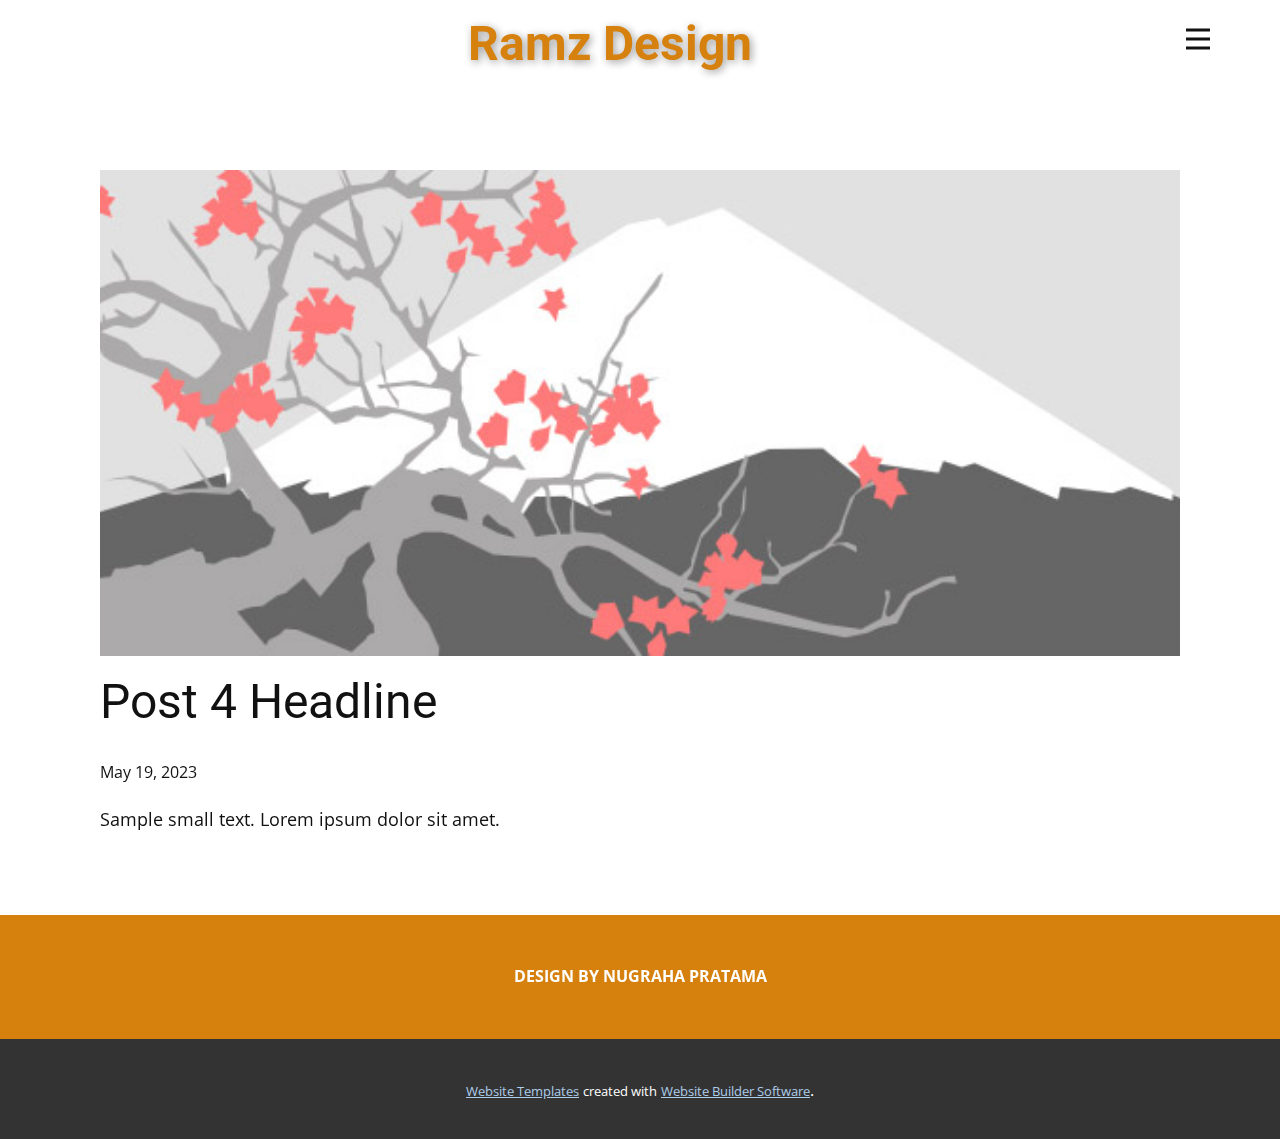
<file: blog/post-3.html>
<!DOCTYPE html>
<html style="font-size: 16px;" lang="en"><head>
    <meta name="viewport" content="width=device-width, initial-scale=1.0">
    <meta charset="utf-8">
    <meta name="keywords" content="Post 1 Headline">
    <meta name="description" content="">
    <title>Post 4 Headline</title>
    <link rel="stylesheet" href="../nicepage.css" media="screen">
<link rel="stylesheet" href="../Post-Template.css" media="screen">
    <script class="u-script" type="text/javascript" src="../jquery.js" defer=""></script>
    <script class="u-script" type="text/javascript" src="../nicepage.js" defer=""></script>
    <meta name="generator" content="Nicepage 5.9.10, nicepage.com">
    <link id="u-theme-google-font" rel="stylesheet" href="https://fonts.googleapis.com/css?family=Roboto:100,100i,300,300i,400,400i,500,500i,700,700i,900,900i|Open+Sans:300,300i,400,400i,500,500i,600,600i,700,700i,800,800i">
    
    
    <script type="application/ld+json">{
		"@context": "http://schema.org",
		"@type": "Organization",
		"name": ""
}</script>
    <meta name="theme-color" content="#478ac9">
  <meta data-intl-tel-input-cdn-path="intlTelInput/"></head>
  <body class="u-body u-xl-mode" data-lang="en"><header class="u-clearfix u-header u-header" id="sec-1bed"><div class="u-clearfix u-sheet u-sheet-1">
        <h2 class="u-text u-text-custom-color-1 u-text-default u-text-1" data-animation-name="customAnimationIn" data-animation-duration="1000">Ramz Design</h2>
        <nav class="u-menu u-menu-hamburger u-offcanvas u-menu-1" data-responsive-from="XL">
          <div class="menu-collapse" style="font-size: 1rem; letter-spacing: 0px;">
            <a class="u-button-style u-custom-left-right-menu-spacing u-custom-padding-bottom u-custom-top-bottom-menu-spacing u-nav-link u-text-active-palette-1-base u-text-hover-palette-2-base" href="#">
              <svg class="u-svg-link" viewBox="0 0 24 24"><use xmlns:xlink="http://www.w3.org/1999/xlink" xlink:href="#menu-hamburger"></use></svg>
              <svg class="u-svg-content" version="1.1" id="menu-hamburger" viewBox="0 0 16 16" x="0px" y="0px" xmlns:xlink="http://www.w3.org/1999/xlink" xmlns="http://www.w3.org/2000/svg"><g><rect y="1" width="16" height="2"></rect><rect y="7" width="16" height="2"></rect><rect y="13" width="16" height="2"></rect>
</g></svg>
            </a>
          </div>
          <div class="u-nav-container">
            <ul class="u-nav u-unstyled u-nav-1"><li class="u-nav-item"><a class="u-button-style u-nav-link u-text-active-palette-1-base u-text-hover-palette-2-base" href="../Home.html" style="padding: 10px 20px;">Home</a>
</li><li class="u-nav-item"><a class="u-button-style u-nav-link u-text-active-palette-1-base u-text-hover-palette-2-base" href="../About.html" style="padding: 10px 20px;">About</a>
</li><li class="u-nav-item"><a class="u-button-style u-nav-link u-text-active-palette-1-base u-text-hover-palette-2-base" href="../Contact.html" style="padding: 10px 20px;">Contact</a>
</li><li class="u-nav-item"><a class="u-button-style u-nav-link u-text-active-palette-1-base u-text-hover-palette-2-base" href="../Page-1.html" style="padding: 10px 20px;">Page 1</a>
</li><li class="u-nav-item"><a class="u-button-style u-nav-link u-text-active-palette-1-base u-text-hover-palette-2-base" href="../Page-2.html" style="padding: 10px 20px;">Page 2</a>
</li></ul>
          </div>
          <div class="u-nav-container-collapse">
            <div class="u-black u-container-style u-inner-container-layout u-opacity u-opacity-95 u-sidenav">
              <div class="u-inner-container-layout u-sidenav-overflow">
                <div class="u-menu-close"></div>
                <ul class="u-align-center u-nav u-popupmenu-items u-unstyled u-nav-2"><li class="u-nav-item"><a class="u-button-style u-nav-link" href="../Home.html">Home</a>
</li><li class="u-nav-item"><a class="u-button-style u-nav-link" href="../About.html">About</a>
</li><li class="u-nav-item"><a class="u-button-style u-nav-link" href="../Contact.html">Contact</a>
</li><li class="u-nav-item"><a class="u-button-style u-nav-link" href="../Page-1.html">Page 1</a>
</li><li class="u-nav-item"><a class="u-button-style u-nav-link" href="../Page-2.html">Page 2</a>
</li></ul>
              </div>
            </div>
            <div class="u-black u-menu-overlay u-opacity u-opacity-70"></div>
          </div>
        </nav>
      </div></header>
    <section class="u-align-center u-clearfix u-section-1" id="sec-5a20">
      <div class="u-clearfix u-sheet u-valign-middle-md u-valign-middle-sm u-valign-middle-xs u-sheet-1"><!--post_details--><!--post_details_options_json--><!--{"source":""}--><!--/post_details_options_json--><!--blog_post-->
        <div class="u-container-style u-expanded-width u-post-details u-post-details-1">
          <div class="u-container-layout u-valign-middle u-container-layout-1"><!--blog_post_image-->
            <img alt="" class="u-blog-control u-expanded-width u-image u-image-default u-image-1" src="../images/0fd3416c.jpeg"><!--/blog_post_image--><!--blog_post_header-->
            <h2 class="u-blog-control u-text u-text-1">Post 4 Headline</h2><!--/blog_post_header--><!--blog_post_metadata-->
            <div class="u-blog-control u-metadata u-metadata-1"><!--blog_post_metadata_date-->
              <span class="u-meta-date u-meta-icon">May 19, 2023</span><!--/blog_post_metadata_date--><!--blog_post_metadata_category-->
              <!--/blog_post_metadata_category--><!--blog_post_metadata_comments-->
              <!--/blog_post_metadata_comments-->
            </div><!--/blog_post_metadata--><!--blog_post_content-->
            <div class="u-align-justify u-blog-control u-post-content u-text u-text-2 fr-view">
  Sample small text. Lorem ipsum dolor sit amet.
  </div><!--/blog_post_content-->
          </div>
        </div><!--/blog_post--><!--/post_details-->
      </div>
    </section>
    
    
    <footer class="u-align-center u-clearfix u-custom-color-1 u-footer u-footer" id="sec-405f"><div class="u-clearfix u-sheet u-sheet-1">
        <p class="u-small-text u-text u-text-variant u-text-1">DESIGN BY NUGRAHA PRATAMA</p>
      </div></footer>
    <section class="u-backlink u-clearfix u-grey-80">
      <a class="u-link" href="https://nicepage.com/website-templates" target="_blank">
        <span>Website Templates</span>
      </a>
      <p class="u-text">
        <span>created with</span>
      </p>
      <a class="u-link" href="" target="_blank">
        <span>Website Builder Software</span>
      </a>. 
    </section>
  
</body></html>
</file>
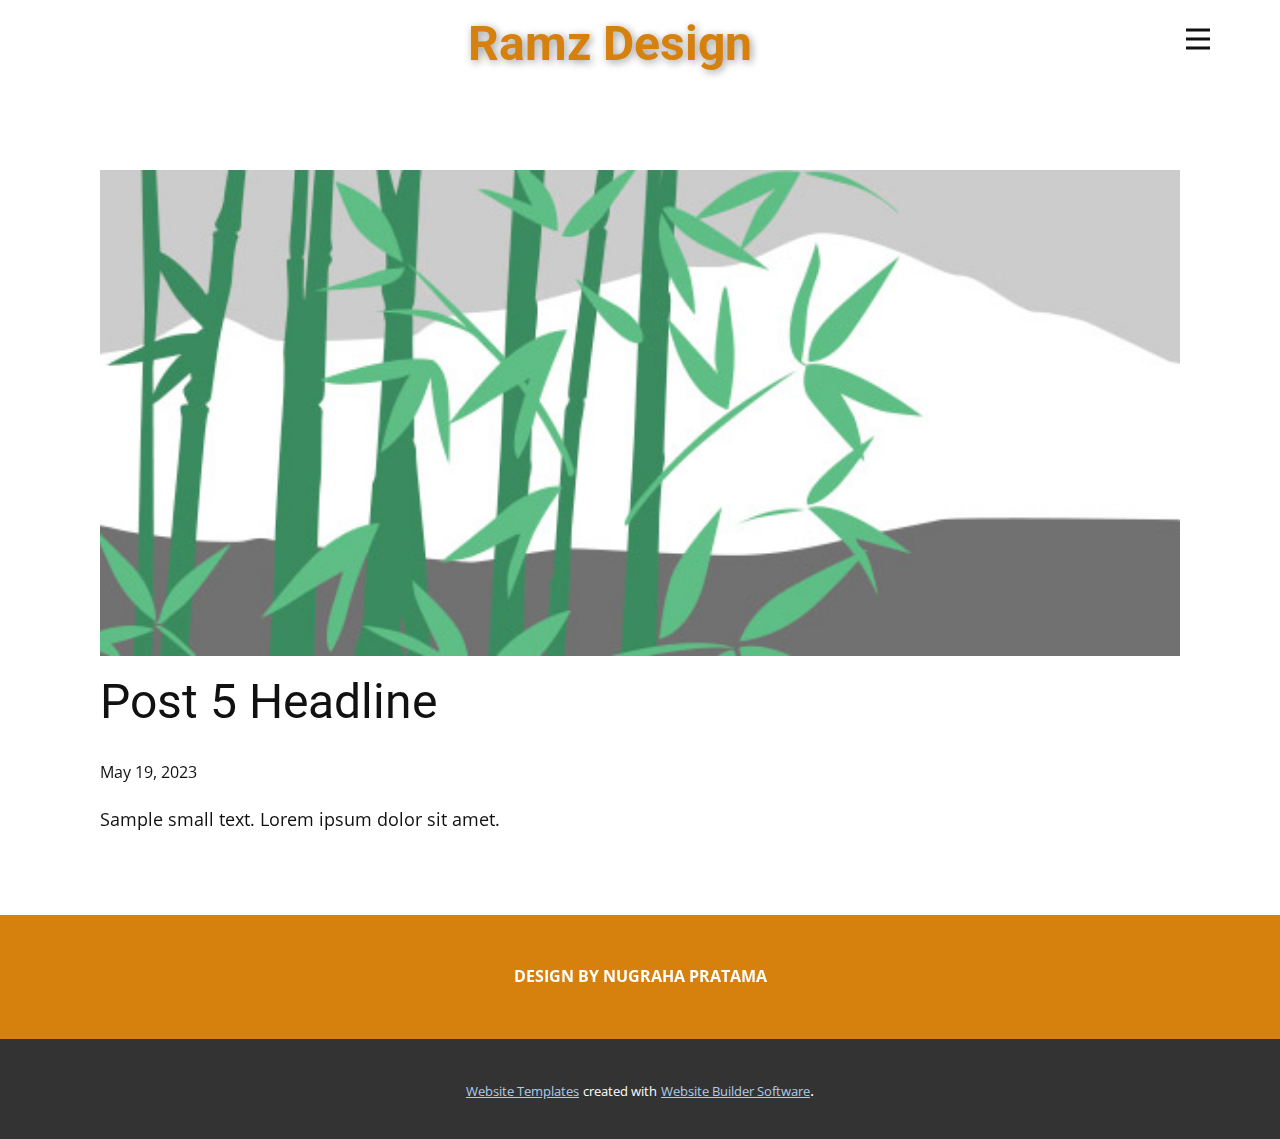
<file: blog/post-4.html>
<!DOCTYPE html>
<html style="font-size: 16px;" lang="en"><head>
    <meta name="viewport" content="width=device-width, initial-scale=1.0">
    <meta charset="utf-8">
    <meta name="keywords" content="Post 1 Headline">
    <meta name="description" content="">
    <title>Post 5 Headline</title>
    <link rel="stylesheet" href="../nicepage.css" media="screen">
<link rel="stylesheet" href="../Post-Template.css" media="screen">
    <script class="u-script" type="text/javascript" src="../jquery.js" defer=""></script>
    <script class="u-script" type="text/javascript" src="../nicepage.js" defer=""></script>
    <meta name="generator" content="Nicepage 5.9.10, nicepage.com">
    <link id="u-theme-google-font" rel="stylesheet" href="https://fonts.googleapis.com/css?family=Roboto:100,100i,300,300i,400,400i,500,500i,700,700i,900,900i|Open+Sans:300,300i,400,400i,500,500i,600,600i,700,700i,800,800i">
    
    
    <script type="application/ld+json">{
		"@context": "http://schema.org",
		"@type": "Organization",
		"name": ""
}</script>
    <meta name="theme-color" content="#478ac9">
  <meta data-intl-tel-input-cdn-path="intlTelInput/"></head>
  <body class="u-body u-xl-mode" data-lang="en"><header class="u-clearfix u-header u-header" id="sec-1bed"><div class="u-clearfix u-sheet u-sheet-1">
        <h2 class="u-text u-text-custom-color-1 u-text-default u-text-1" data-animation-name="customAnimationIn" data-animation-duration="1000">Ramz Design</h2>
        <nav class="u-menu u-menu-hamburger u-offcanvas u-menu-1" data-responsive-from="XL">
          <div class="menu-collapse" style="font-size: 1rem; letter-spacing: 0px;">
            <a class="u-button-style u-custom-left-right-menu-spacing u-custom-padding-bottom u-custom-top-bottom-menu-spacing u-nav-link u-text-active-palette-1-base u-text-hover-palette-2-base" href="#">
              <svg class="u-svg-link" viewBox="0 0 24 24"><use xmlns:xlink="http://www.w3.org/1999/xlink" xlink:href="#menu-hamburger"></use></svg>
              <svg class="u-svg-content" version="1.1" id="menu-hamburger" viewBox="0 0 16 16" x="0px" y="0px" xmlns:xlink="http://www.w3.org/1999/xlink" xmlns="http://www.w3.org/2000/svg"><g><rect y="1" width="16" height="2"></rect><rect y="7" width="16" height="2"></rect><rect y="13" width="16" height="2"></rect>
</g></svg>
            </a>
          </div>
          <div class="u-nav-container">
            <ul class="u-nav u-unstyled u-nav-1"><li class="u-nav-item"><a class="u-button-style u-nav-link u-text-active-palette-1-base u-text-hover-palette-2-base" href="../Home.html" style="padding: 10px 20px;">Home</a>
</li><li class="u-nav-item"><a class="u-button-style u-nav-link u-text-active-palette-1-base u-text-hover-palette-2-base" href="../About.html" style="padding: 10px 20px;">About</a>
</li><li class="u-nav-item"><a class="u-button-style u-nav-link u-text-active-palette-1-base u-text-hover-palette-2-base" href="../Contact.html" style="padding: 10px 20px;">Contact</a>
</li><li class="u-nav-item"><a class="u-button-style u-nav-link u-text-active-palette-1-base u-text-hover-palette-2-base" href="../Page-1.html" style="padding: 10px 20px;">Page 1</a>
</li><li class="u-nav-item"><a class="u-button-style u-nav-link u-text-active-palette-1-base u-text-hover-palette-2-base" href="../Page-2.html" style="padding: 10px 20px;">Page 2</a>
</li></ul>
          </div>
          <div class="u-nav-container-collapse">
            <div class="u-black u-container-style u-inner-container-layout u-opacity u-opacity-95 u-sidenav">
              <div class="u-inner-container-layout u-sidenav-overflow">
                <div class="u-menu-close"></div>
                <ul class="u-align-center u-nav u-popupmenu-items u-unstyled u-nav-2"><li class="u-nav-item"><a class="u-button-style u-nav-link" href="../Home.html">Home</a>
</li><li class="u-nav-item"><a class="u-button-style u-nav-link" href="../About.html">About</a>
</li><li class="u-nav-item"><a class="u-button-style u-nav-link" href="../Contact.html">Contact</a>
</li><li class="u-nav-item"><a class="u-button-style u-nav-link" href="../Page-1.html">Page 1</a>
</li><li class="u-nav-item"><a class="u-button-style u-nav-link" href="../Page-2.html">Page 2</a>
</li></ul>
              </div>
            </div>
            <div class="u-black u-menu-overlay u-opacity u-opacity-70"></div>
          </div>
        </nav>
      </div></header>
    <section class="u-align-center u-clearfix u-section-1" id="sec-5a20">
      <div class="u-clearfix u-sheet u-valign-middle-md u-valign-middle-sm u-valign-middle-xs u-sheet-1"><!--post_details--><!--post_details_options_json--><!--{"source":""}--><!--/post_details_options_json--><!--blog_post-->
        <div class="u-container-style u-expanded-width u-post-details u-post-details-1">
          <div class="u-container-layout u-valign-middle u-container-layout-1"><!--blog_post_image-->
            <img alt="" class="u-blog-control u-expanded-width u-image u-image-default u-image-1" src="../images/68f64b9d.jpeg"><!--/blog_post_image--><!--blog_post_header-->
            <h2 class="u-blog-control u-text u-text-1">Post 5 Headline</h2><!--/blog_post_header--><!--blog_post_metadata-->
            <div class="u-blog-control u-metadata u-metadata-1"><!--blog_post_metadata_date-->
              <span class="u-meta-date u-meta-icon">May 19, 2023</span><!--/blog_post_metadata_date--><!--blog_post_metadata_category-->
              <!--/blog_post_metadata_category--><!--blog_post_metadata_comments-->
              <!--/blog_post_metadata_comments-->
            </div><!--/blog_post_metadata--><!--blog_post_content-->
            <div class="u-align-justify u-blog-control u-post-content u-text u-text-2 fr-view">
  Sample small text. Lorem ipsum dolor sit amet.
  </div><!--/blog_post_content-->
          </div>
        </div><!--/blog_post--><!--/post_details-->
      </div>
    </section>
    
    
    <footer class="u-align-center u-clearfix u-custom-color-1 u-footer u-footer" id="sec-405f"><div class="u-clearfix u-sheet u-sheet-1">
        <p class="u-small-text u-text u-text-variant u-text-1">DESIGN BY NUGRAHA PRATAMA</p>
      </div></footer>
    <section class="u-backlink u-clearfix u-grey-80">
      <a class="u-link" href="https://nicepage.com/website-templates" target="_blank">
        <span>Website Templates</span>
      </a>
      <p class="u-text">
        <span>created with</span>
      </p>
      <a class="u-link" href="" target="_blank">
        <span>Website Builder Software</span>
      </a>. 
    </section>
  
</body></html>
</file>
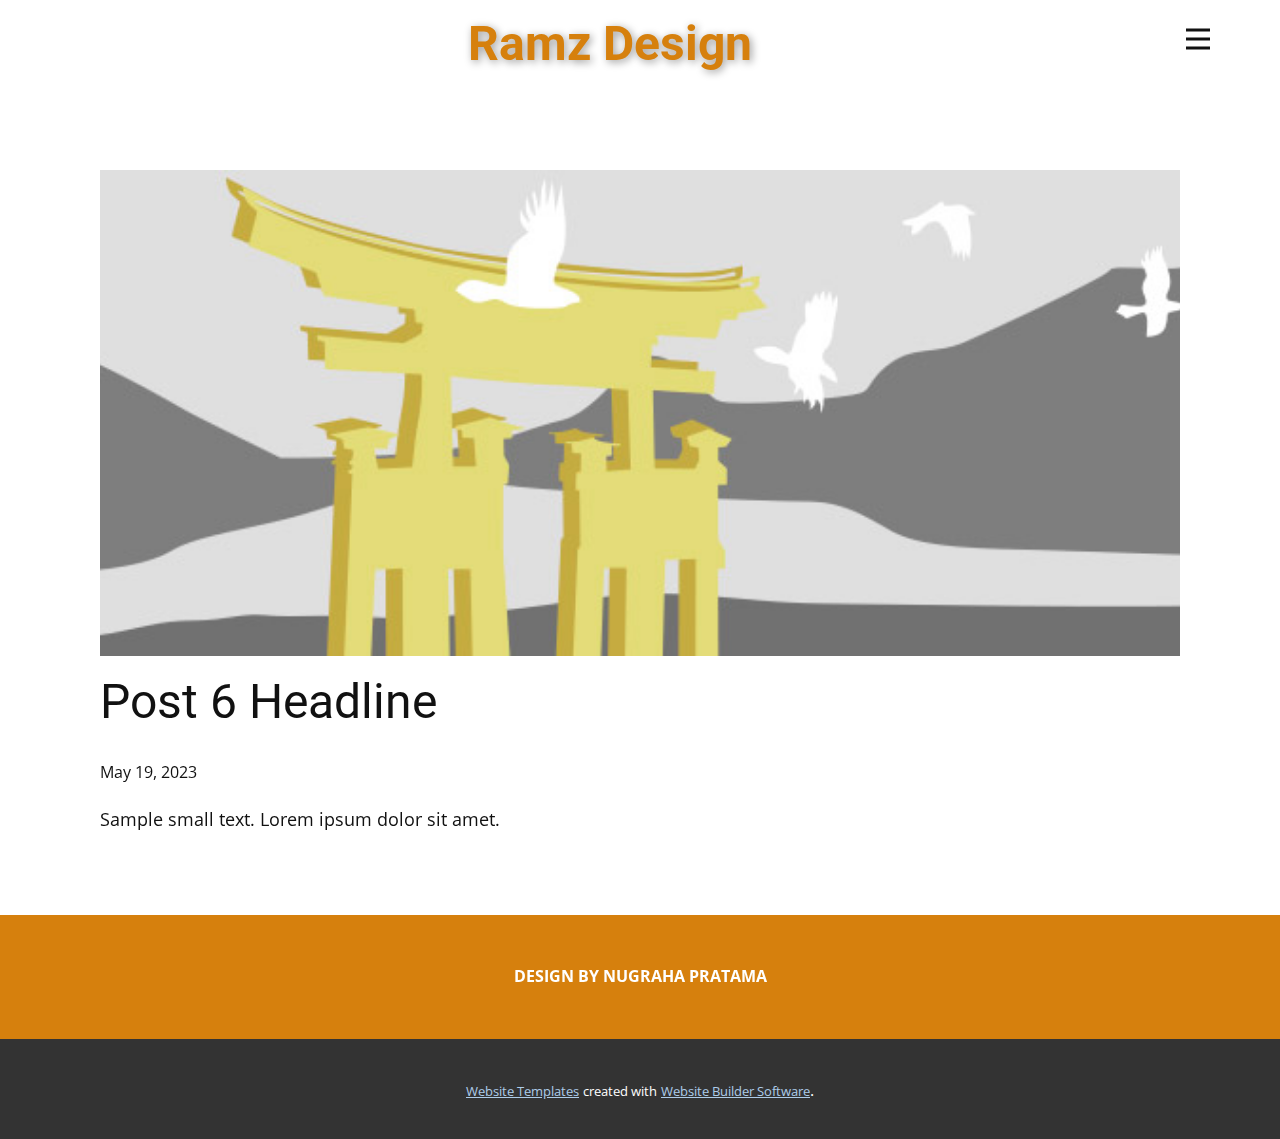
<file: blog/post-5.html>
<!DOCTYPE html>
<html style="font-size: 16px;" lang="en"><head>
    <meta name="viewport" content="width=device-width, initial-scale=1.0">
    <meta charset="utf-8">
    <meta name="keywords" content="Post 1 Headline">
    <meta name="description" content="">
    <title>Post 6 Headline</title>
    <link rel="stylesheet" href="../nicepage.css" media="screen">
<link rel="stylesheet" href="../Post-Template.css" media="screen">
    <script class="u-script" type="text/javascript" src="../jquery.js" defer=""></script>
    <script class="u-script" type="text/javascript" src="../nicepage.js" defer=""></script>
    <meta name="generator" content="Nicepage 5.9.10, nicepage.com">
    <link id="u-theme-google-font" rel="stylesheet" href="https://fonts.googleapis.com/css?family=Roboto:100,100i,300,300i,400,400i,500,500i,700,700i,900,900i|Open+Sans:300,300i,400,400i,500,500i,600,600i,700,700i,800,800i">
    
    
    <script type="application/ld+json">{
		"@context": "http://schema.org",
		"@type": "Organization",
		"name": ""
}</script>
    <meta name="theme-color" content="#478ac9">
  <meta data-intl-tel-input-cdn-path="intlTelInput/"></head>
  <body class="u-body u-xl-mode" data-lang="en"><header class="u-clearfix u-header u-header" id="sec-1bed"><div class="u-clearfix u-sheet u-sheet-1">
        <h2 class="u-text u-text-custom-color-1 u-text-default u-text-1" data-animation-name="customAnimationIn" data-animation-duration="1000">Ramz Design</h2>
        <nav class="u-menu u-menu-hamburger u-offcanvas u-menu-1" data-responsive-from="XL">
          <div class="menu-collapse" style="font-size: 1rem; letter-spacing: 0px;">
            <a class="u-button-style u-custom-left-right-menu-spacing u-custom-padding-bottom u-custom-top-bottom-menu-spacing u-nav-link u-text-active-palette-1-base u-text-hover-palette-2-base" href="#">
              <svg class="u-svg-link" viewBox="0 0 24 24"><use xmlns:xlink="http://www.w3.org/1999/xlink" xlink:href="#menu-hamburger"></use></svg>
              <svg class="u-svg-content" version="1.1" id="menu-hamburger" viewBox="0 0 16 16" x="0px" y="0px" xmlns:xlink="http://www.w3.org/1999/xlink" xmlns="http://www.w3.org/2000/svg"><g><rect y="1" width="16" height="2"></rect><rect y="7" width="16" height="2"></rect><rect y="13" width="16" height="2"></rect>
</g></svg>
            </a>
          </div>
          <div class="u-nav-container">
            <ul class="u-nav u-unstyled u-nav-1"><li class="u-nav-item"><a class="u-button-style u-nav-link u-text-active-palette-1-base u-text-hover-palette-2-base" href="../Home.html" style="padding: 10px 20px;">Home</a>
</li><li class="u-nav-item"><a class="u-button-style u-nav-link u-text-active-palette-1-base u-text-hover-palette-2-base" href="../About.html" style="padding: 10px 20px;">About</a>
</li><li class="u-nav-item"><a class="u-button-style u-nav-link u-text-active-palette-1-base u-text-hover-palette-2-base" href="../Contact.html" style="padding: 10px 20px;">Contact</a>
</li><li class="u-nav-item"><a class="u-button-style u-nav-link u-text-active-palette-1-base u-text-hover-palette-2-base" href="../Page-1.html" style="padding: 10px 20px;">Page 1</a>
</li><li class="u-nav-item"><a class="u-button-style u-nav-link u-text-active-palette-1-base u-text-hover-palette-2-base" href="../Page-2.html" style="padding: 10px 20px;">Page 2</a>
</li></ul>
          </div>
          <div class="u-nav-container-collapse">
            <div class="u-black u-container-style u-inner-container-layout u-opacity u-opacity-95 u-sidenav">
              <div class="u-inner-container-layout u-sidenav-overflow">
                <div class="u-menu-close"></div>
                <ul class="u-align-center u-nav u-popupmenu-items u-unstyled u-nav-2"><li class="u-nav-item"><a class="u-button-style u-nav-link" href="../Home.html">Home</a>
</li><li class="u-nav-item"><a class="u-button-style u-nav-link" href="../About.html">About</a>
</li><li class="u-nav-item"><a class="u-button-style u-nav-link" href="../Contact.html">Contact</a>
</li><li class="u-nav-item"><a class="u-button-style u-nav-link" href="../Page-1.html">Page 1</a>
</li><li class="u-nav-item"><a class="u-button-style u-nav-link" href="../Page-2.html">Page 2</a>
</li></ul>
              </div>
            </div>
            <div class="u-black u-menu-overlay u-opacity u-opacity-70"></div>
          </div>
        </nav>
      </div></header>
    <section class="u-align-center u-clearfix u-section-1" id="sec-5a20">
      <div class="u-clearfix u-sheet u-valign-middle-md u-valign-middle-sm u-valign-middle-xs u-sheet-1"><!--post_details--><!--post_details_options_json--><!--{"source":""}--><!--/post_details_options_json--><!--blog_post-->
        <div class="u-container-style u-expanded-width u-post-details u-post-details-1">
          <div class="u-container-layout u-valign-middle u-container-layout-1"><!--blog_post_image-->
            <img alt="" class="u-blog-control u-expanded-width u-image u-image-default u-image-1" src="../images/8ad73f3c.jpeg"><!--/blog_post_image--><!--blog_post_header-->
            <h2 class="u-blog-control u-text u-text-1">Post 6 Headline</h2><!--/blog_post_header--><!--blog_post_metadata-->
            <div class="u-blog-control u-metadata u-metadata-1"><!--blog_post_metadata_date-->
              <span class="u-meta-date u-meta-icon">May 19, 2023</span><!--/blog_post_metadata_date--><!--blog_post_metadata_category-->
              <!--/blog_post_metadata_category--><!--blog_post_metadata_comments-->
              <!--/blog_post_metadata_comments-->
            </div><!--/blog_post_metadata--><!--blog_post_content-->
            <div class="u-align-justify u-blog-control u-post-content u-text u-text-2 fr-view">
  Sample small text. Lorem ipsum dolor sit amet.
  </div><!--/blog_post_content-->
          </div>
        </div><!--/blog_post--><!--/post_details-->
      </div>
    </section>
    
    
    <footer class="u-align-center u-clearfix u-custom-color-1 u-footer u-footer" id="sec-405f"><div class="u-clearfix u-sheet u-sheet-1">
        <p class="u-small-text u-text u-text-variant u-text-1">DESIGN BY NUGRAHA PRATAMA</p>
      </div></footer>
    <section class="u-backlink u-clearfix u-grey-80">
      <a class="u-link" href="https://nicepage.com/website-templates" target="_blank">
        <span>Website Templates</span>
      </a>
      <p class="u-text">
        <span>created with</span>
      </p>
      <a class="u-link" href="" target="_blank">
        <span>Website Builder Software</span>
      </a>. 
    </section>
  
</body></html>
</file>
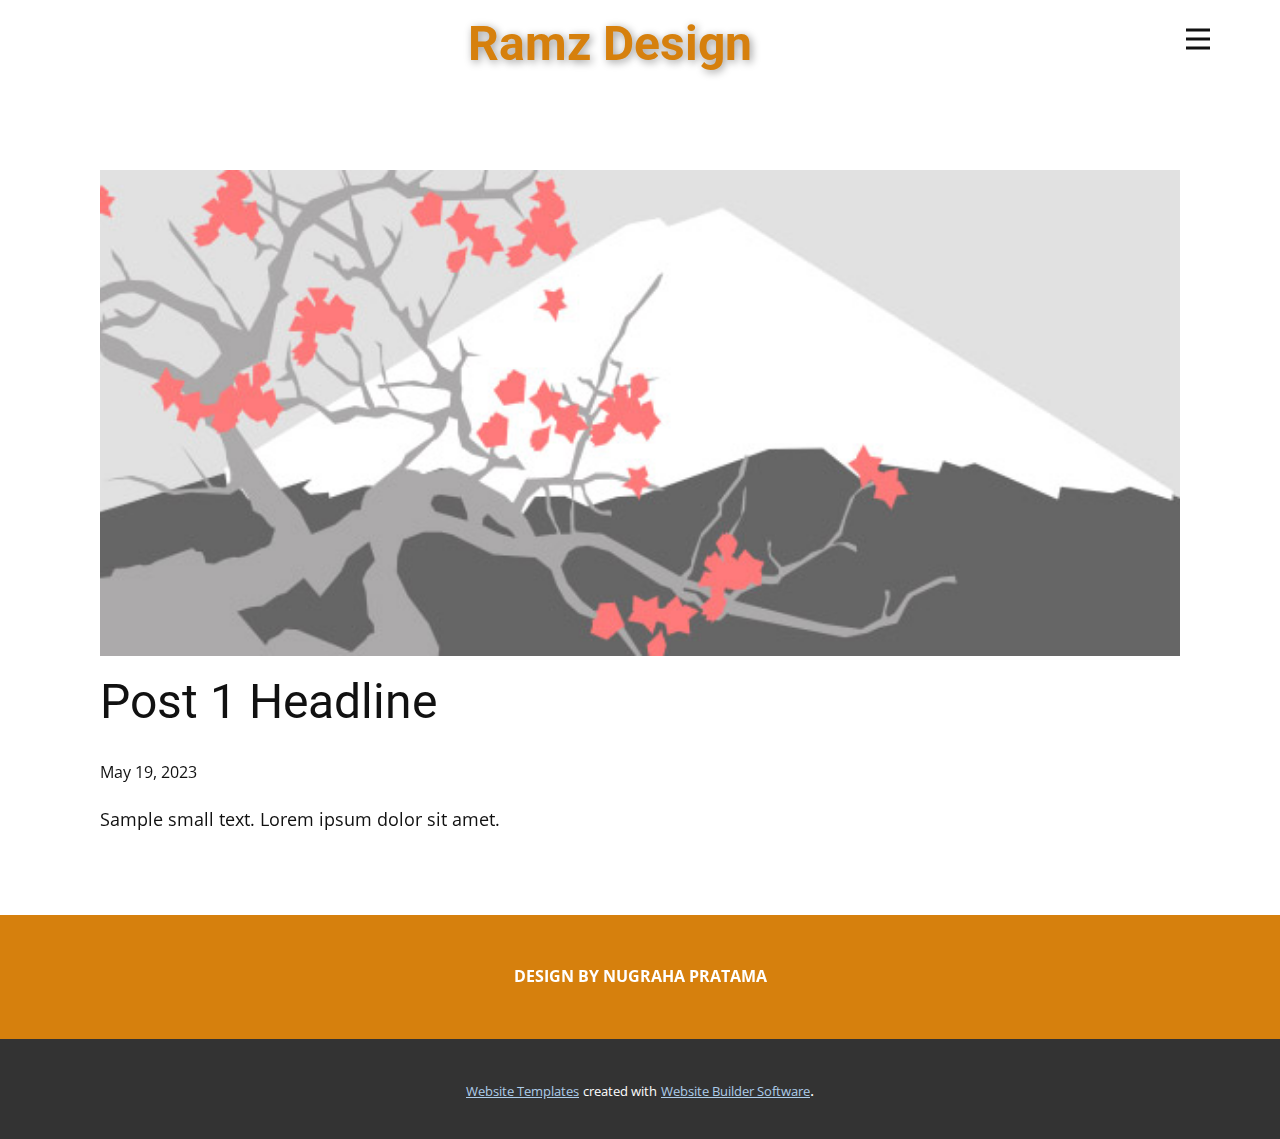
<file: blog/post.html>
<!DOCTYPE html>
<html style="font-size: 16px;" lang="en"><head>
    <meta name="viewport" content="width=device-width, initial-scale=1.0">
    <meta charset="utf-8">
    <meta name="keywords" content="Post 1 Headline">
    <meta name="description" content="">
    <title>Post 1 Headline</title>
    <link rel="stylesheet" href="../nicepage.css" media="screen">
<link rel="stylesheet" href="../Post-Template.css" media="screen">
    <script class="u-script" type="text/javascript" src="../jquery.js" defer=""></script>
    <script class="u-script" type="text/javascript" src="../nicepage.js" defer=""></script>
    <meta name="generator" content="Nicepage 5.9.10, nicepage.com">
    <link id="u-theme-google-font" rel="stylesheet" href="https://fonts.googleapis.com/css?family=Roboto:100,100i,300,300i,400,400i,500,500i,700,700i,900,900i|Open+Sans:300,300i,400,400i,500,500i,600,600i,700,700i,800,800i">
    
    
    <script type="application/ld+json">{
		"@context": "http://schema.org",
		"@type": "Organization",
		"name": ""
}</script>
    <meta name="theme-color" content="#478ac9">
  <meta data-intl-tel-input-cdn-path="intlTelInput/"></head>
  <body class="u-body u-xl-mode" data-lang="en"><header class="u-clearfix u-header u-header" id="sec-1bed"><div class="u-clearfix u-sheet u-sheet-1">
        <h2 class="u-text u-text-custom-color-1 u-text-default u-text-1" data-animation-name="customAnimationIn" data-animation-duration="1000">Ramz Design</h2>
        <nav class="u-menu u-menu-hamburger u-offcanvas u-menu-1" data-responsive-from="XL">
          <div class="menu-collapse" style="font-size: 1rem; letter-spacing: 0px;">
            <a class="u-button-style u-custom-left-right-menu-spacing u-custom-padding-bottom u-custom-top-bottom-menu-spacing u-nav-link u-text-active-palette-1-base u-text-hover-palette-2-base" href="#">
              <svg class="u-svg-link" viewBox="0 0 24 24"><use xmlns:xlink="http://www.w3.org/1999/xlink" xlink:href="#menu-hamburger"></use></svg>
              <svg class="u-svg-content" version="1.1" id="menu-hamburger" viewBox="0 0 16 16" x="0px" y="0px" xmlns:xlink="http://www.w3.org/1999/xlink" xmlns="http://www.w3.org/2000/svg"><g><rect y="1" width="16" height="2"></rect><rect y="7" width="16" height="2"></rect><rect y="13" width="16" height="2"></rect>
</g></svg>
            </a>
          </div>
          <div class="u-nav-container">
            <ul class="u-nav u-unstyled u-nav-1"><li class="u-nav-item"><a class="u-button-style u-nav-link u-text-active-palette-1-base u-text-hover-palette-2-base" href="../Home.html" style="padding: 10px 20px;">Home</a>
</li><li class="u-nav-item"><a class="u-button-style u-nav-link u-text-active-palette-1-base u-text-hover-palette-2-base" href="../About.html" style="padding: 10px 20px;">About</a>
</li><li class="u-nav-item"><a class="u-button-style u-nav-link u-text-active-palette-1-base u-text-hover-palette-2-base" href="../Contact.html" style="padding: 10px 20px;">Contact</a>
</li><li class="u-nav-item"><a class="u-button-style u-nav-link u-text-active-palette-1-base u-text-hover-palette-2-base" href="../Page-1.html" style="padding: 10px 20px;">Page 1</a>
</li><li class="u-nav-item"><a class="u-button-style u-nav-link u-text-active-palette-1-base u-text-hover-palette-2-base" href="../Page-2.html" style="padding: 10px 20px;">Page 2</a>
</li></ul>
          </div>
          <div class="u-nav-container-collapse">
            <div class="u-black u-container-style u-inner-container-layout u-opacity u-opacity-95 u-sidenav">
              <div class="u-inner-container-layout u-sidenav-overflow">
                <div class="u-menu-close"></div>
                <ul class="u-align-center u-nav u-popupmenu-items u-unstyled u-nav-2"><li class="u-nav-item"><a class="u-button-style u-nav-link" href="../Home.html">Home</a>
</li><li class="u-nav-item"><a class="u-button-style u-nav-link" href="../About.html">About</a>
</li><li class="u-nav-item"><a class="u-button-style u-nav-link" href="../Contact.html">Contact</a>
</li><li class="u-nav-item"><a class="u-button-style u-nav-link" href="../Page-1.html">Page 1</a>
</li><li class="u-nav-item"><a class="u-button-style u-nav-link" href="../Page-2.html">Page 2</a>
</li></ul>
              </div>
            </div>
            <div class="u-black u-menu-overlay u-opacity u-opacity-70"></div>
          </div>
        </nav>
      </div></header>
    <section class="u-align-center u-clearfix u-section-1" id="sec-5a20">
      <div class="u-clearfix u-sheet u-valign-middle-md u-valign-middle-sm u-valign-middle-xs u-sheet-1"><!--post_details--><!--post_details_options_json--><!--{"source":""}--><!--/post_details_options_json--><!--blog_post-->
        <div class="u-container-style u-expanded-width u-post-details u-post-details-1">
          <div class="u-container-layout u-valign-middle u-container-layout-1"><!--blog_post_image-->
            <img alt="" class="u-blog-control u-expanded-width u-image u-image-default u-image-1" src="../images/0fd3416c.jpeg"><!--/blog_post_image--><!--blog_post_header-->
            <h2 class="u-blog-control u-text u-text-1">Post 1 Headline</h2><!--/blog_post_header--><!--blog_post_metadata-->
            <div class="u-blog-control u-metadata u-metadata-1"><!--blog_post_metadata_date-->
              <span class="u-meta-date u-meta-icon">May 19, 2023</span><!--/blog_post_metadata_date--><!--blog_post_metadata_category-->
              <!--/blog_post_metadata_category--><!--blog_post_metadata_comments-->
              <!--/blog_post_metadata_comments-->
            </div><!--/blog_post_metadata--><!--blog_post_content-->
            <div class="u-align-justify u-blog-control u-post-content u-text u-text-2 fr-view">
  Sample small text. Lorem ipsum dolor sit amet.
  </div><!--/blog_post_content-->
          </div>
        </div><!--/blog_post--><!--/post_details-->
      </div>
    </section>
    
    
    <footer class="u-align-center u-clearfix u-custom-color-1 u-footer u-footer" id="sec-405f"><div class="u-clearfix u-sheet u-sheet-1">
        <p class="u-small-text u-text u-text-variant u-text-1">DESIGN BY NUGRAHA PRATAMA</p>
      </div></footer>
    <section class="u-backlink u-clearfix u-grey-80">
      <a class="u-link" href="https://nicepage.com/website-templates" target="_blank">
        <span>Website Templates</span>
      </a>
      <p class="u-text">
        <span>created with</span>
      </p>
      <a class="u-link" href="" target="_blank">
        <span>Website Builder Software</span>
      </a>. 
    </section>
  
</body></html>
</file>
